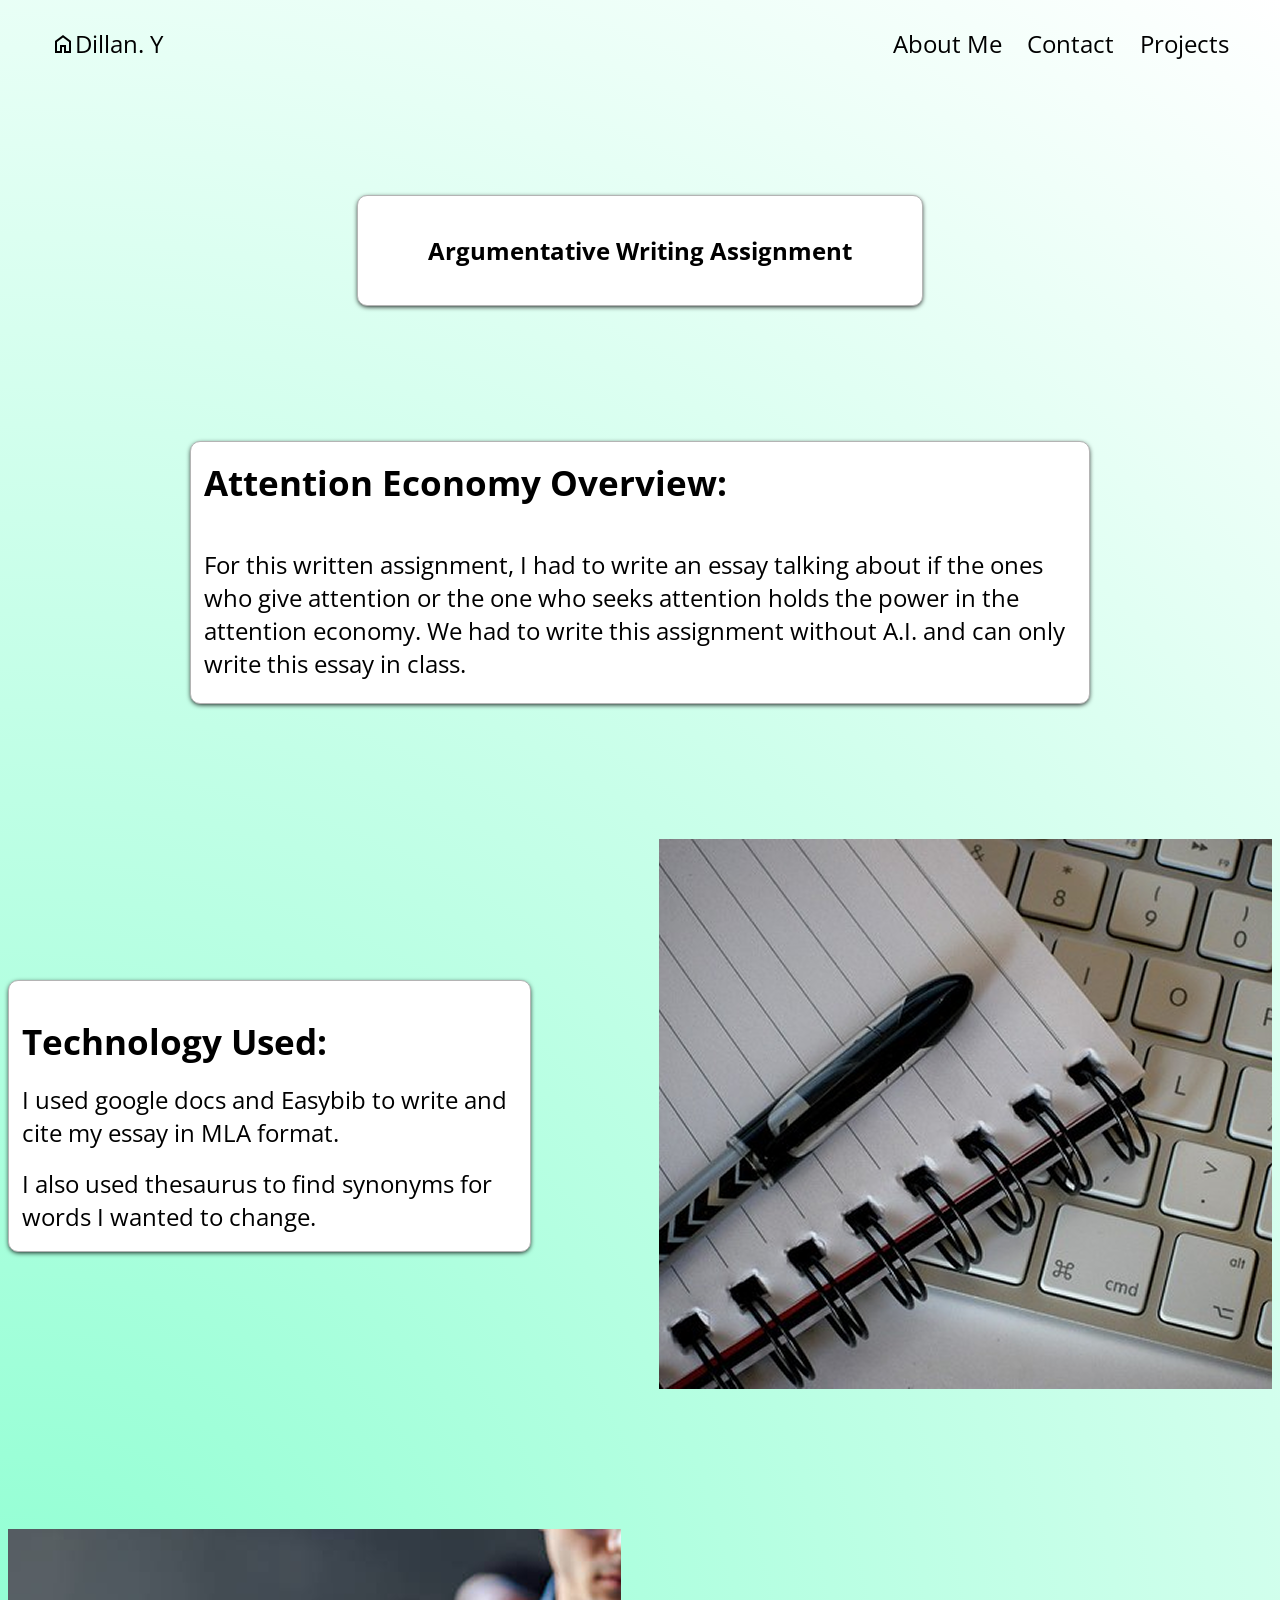
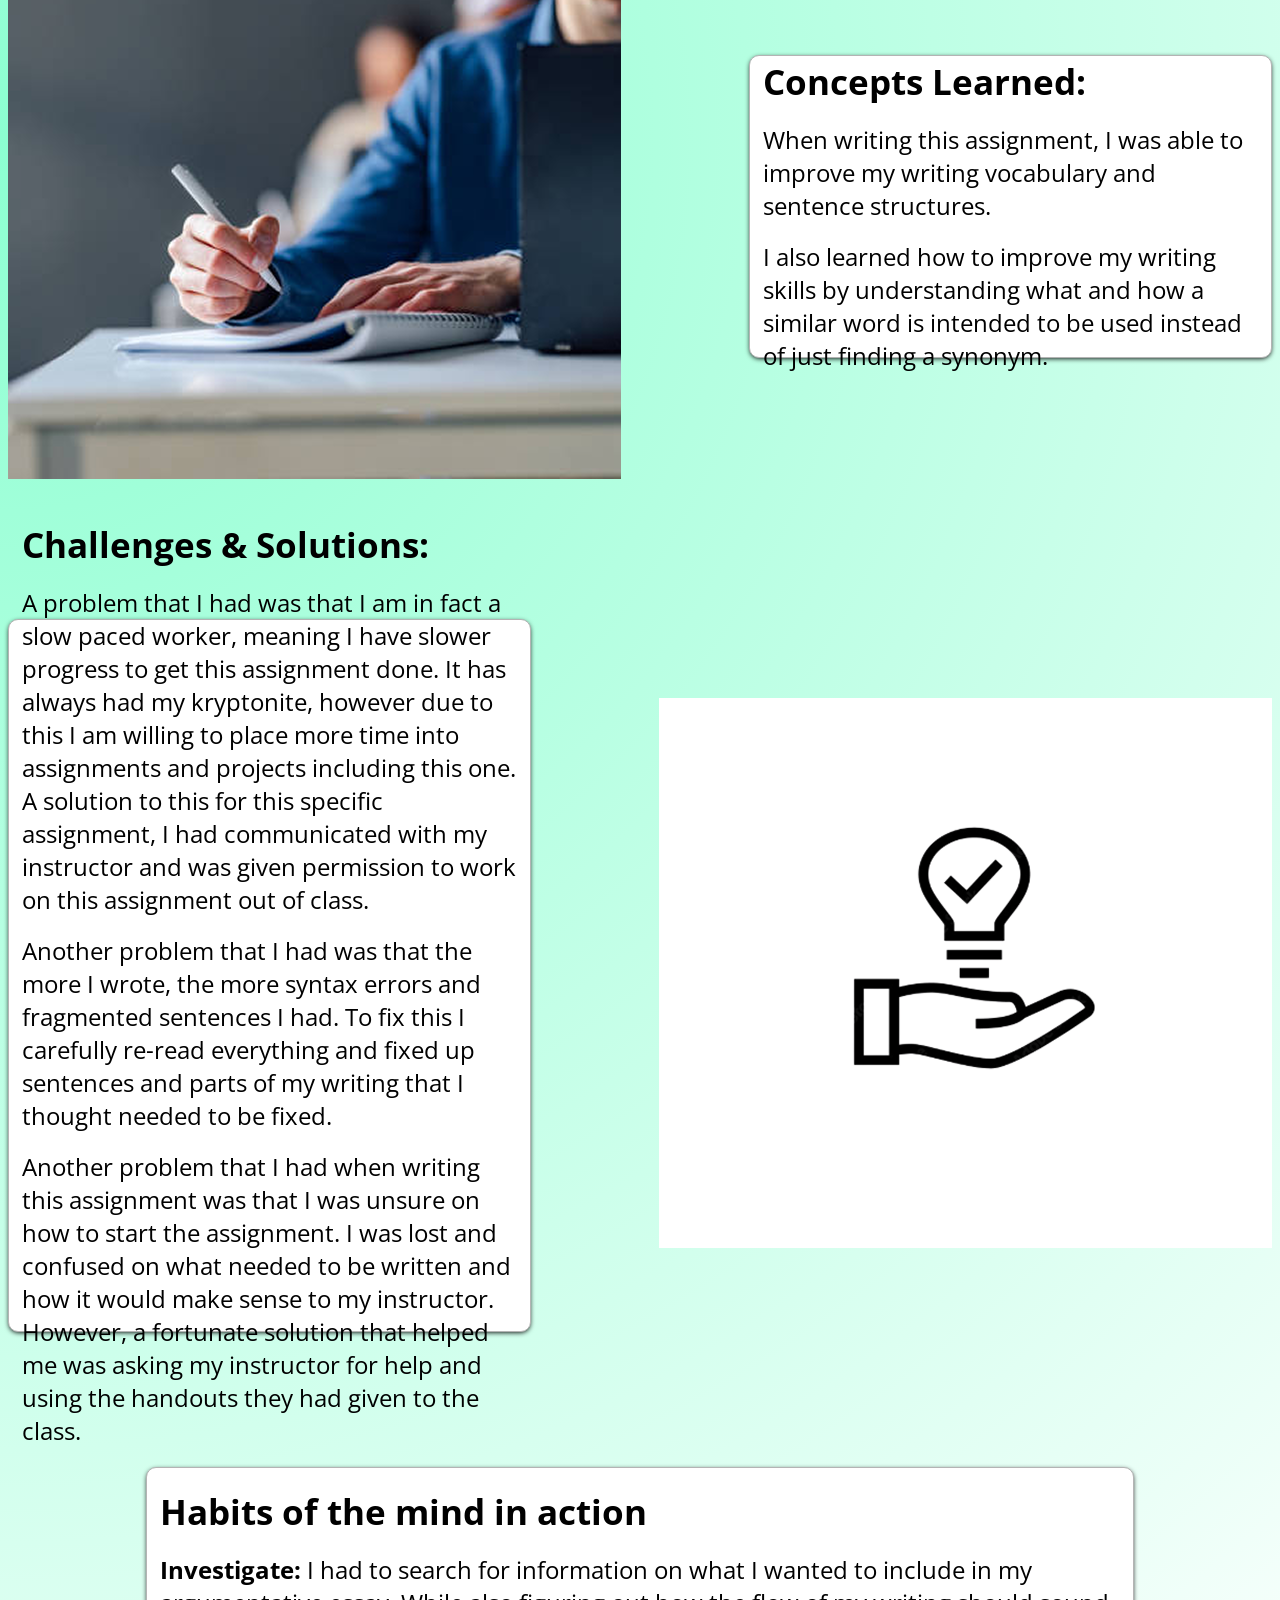
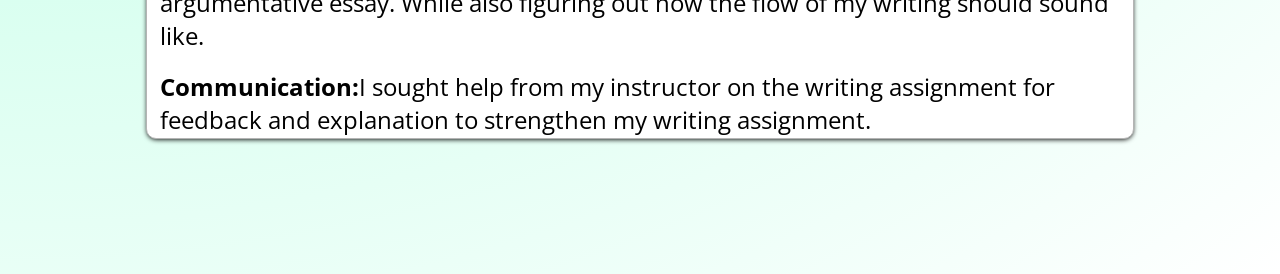
<file: argument.html>
<!DOCTYPE html>
<html lang="en">
<head>
    <meta charset="UTF-8">
    <meta name="viewport" content="width=device-width, initial-scale=1.0">
    <link rel="stylesheet" href="https://fonts.googleapis.com/css2?family=Material+Symbols+Outlined:opsz,wght,FILL,GRAD@20..48,100..700,0..1,-50..200&icon_names=home,keyboard_arrow_down"/>
    <link rel="preconnect" href="https://fonts.googleapis.com">
    <link rel="preconnect" href="https://fonts.gstatic.com" crossorigin>
    <link href="https://fonts.googleapis.com/css2?family=Open+Sans:ital,wght@0,300..800;1,300..800&display=swap" rel="stylesheet">
    <link rel="stylesheet" href="style.css">
    <title>Portfolio</title>
</head>
<body class="allContainer">
<header>
    <nav class="topNav">
        <div>
            <a href="index.html">
                <span class="material-symbols-outlined">home</span>
                <p>Dillan. Y</p>
            </a>
        </div>
        
        <div class="linkCont">
            <a href="index.html#contentContainer">About Me</a>
            <a href="index.html#yearContainer">Contact</a>
            <a href="index.html#projectsContainer">Projects</a>
        </div>
    </nav>

    <section class="projectHead">
        <h1>Argumentative Writing Assignment</h1>
    </section>
</header>

<main>
    <section class="projOverview">
        <h2>Attention Economy Overview:</h2>
        <p>For this written assignment, I had to write an essay talking about if the ones who give attention or the one who seeks attention holds the power in the attention economy. We had to write this assignment without A.I. and can only write this essay in class.</p>
    </section>

    <section class="techuseContainer">
        <div id="argutechUsed">
            <h2>Technology Used:</h2>

            <ul class="techInfo">
                <li>I used google docs and Easybib to write and cite my essay in MLA format.</li>
                <li>I also used thesaurus to find synonyms for words I wanted to change.</li>
            </ul>
        </div>

        <div class="rightimgTech">
            <img src="images/Written/Written1.png" alt="tech-img">
        </div>
    </section>

    <section class="conceptsContainer">

        <div class="leftimgConcept">
            <img src="images/Written/Written2.png" alt="idea-img">
        </div>

        <div id="arguconcpLearn">
            <h2>Concepts Learned:</h2>

            <ul class="concInfo">
                <li>When writing this assignment, I was able to improve my writing vocabulary and sentence structures.</li>
                <li>I also learned how to improve my writing skills by understanding what and how a similar word is intended to be used instead of just finding a synonym.</li>
            </ul>
        </div>
    </section>

    <section class="ChalSolContainer">
        
        <div id="arguCs">
            <h2>Challenges & Solutions:</h2>

        <ul class="csInfo">
            <li>A problem that I had was that I am in fact a slow paced worker, meaning I have slower progress to get this assignment done. It has always had my kryptonite, however due to this I am willing to place more time into assignments and projects including this one. A solution to this for this specific assignment, I had communicated with my instructor and was given permission to work on this assignment out of class.</li>
            <li>Another problem that I had was that the more I wrote, the more syntax errors and fragmented sentences I had. To fix this I carefully re-read everything and fixed up sentences and parts of my writing that I thought needed to be fixed.</li>
            <li>Another problem that I had when writing this assignment was that I was unsure on how to start the assignment. I was lost and confused on what needed to be written and how it would make sense to my instructor. However, a fortunate solution that helped me was asking my instructor for help and using the handouts they had given to the class.</li>
        </ul>
        </div>

        <div class="rightimgCS">
            <img src="images/Written/Written3.png" alt="chal&sol-img">
        </div>
    </section>

    <section id="arguHabit">
        <h2>Habits of the mind in action</h2>

        <ul class="habitInfo">
            <li><strong>Investigate:</strong> I had to search for information on what I wanted to include in my argumentative essay. While also figuring out how the flow of my writing should sound like.</li>
            <li><strong>Communication:</strong>I sought help from my instructor on the writing assignment for feedback and explanation to strengthen my writing assignment.</li>
        </ul>
    </section>
</main>
</body>
</html>
</file>
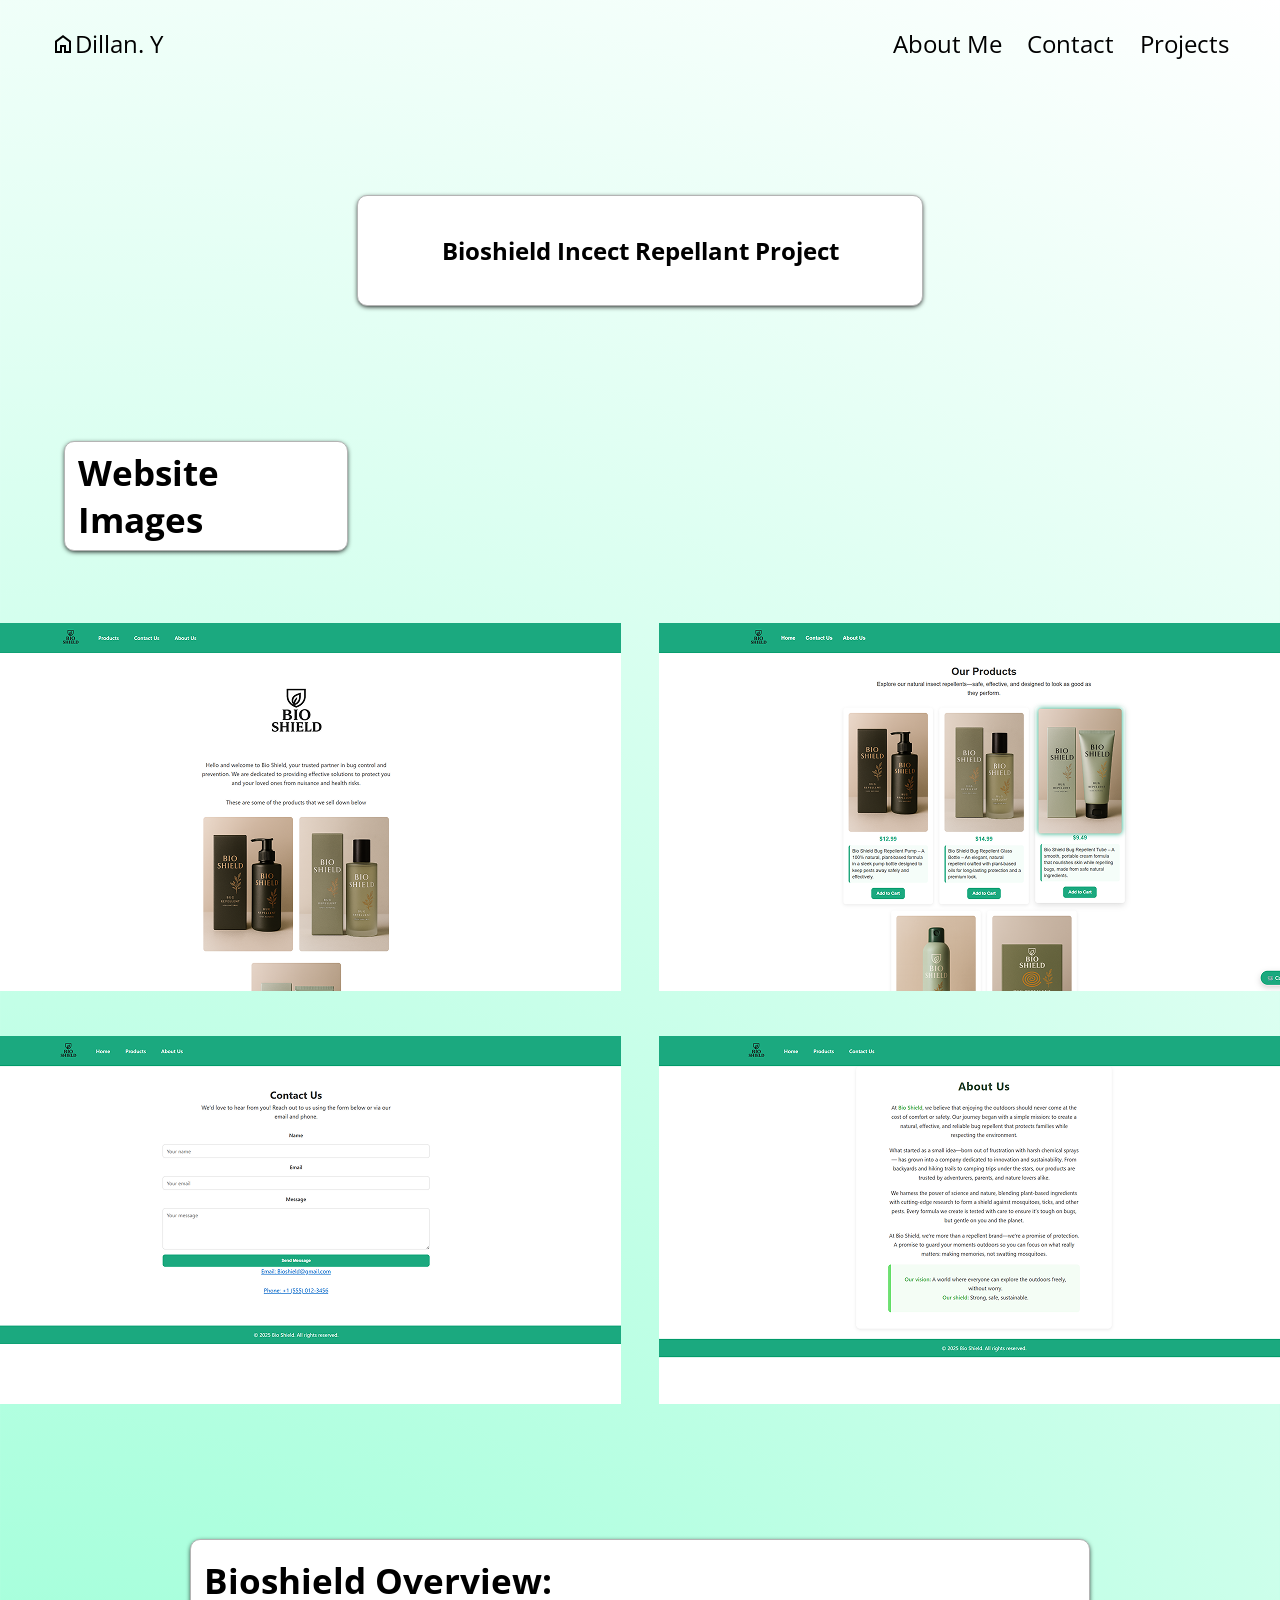
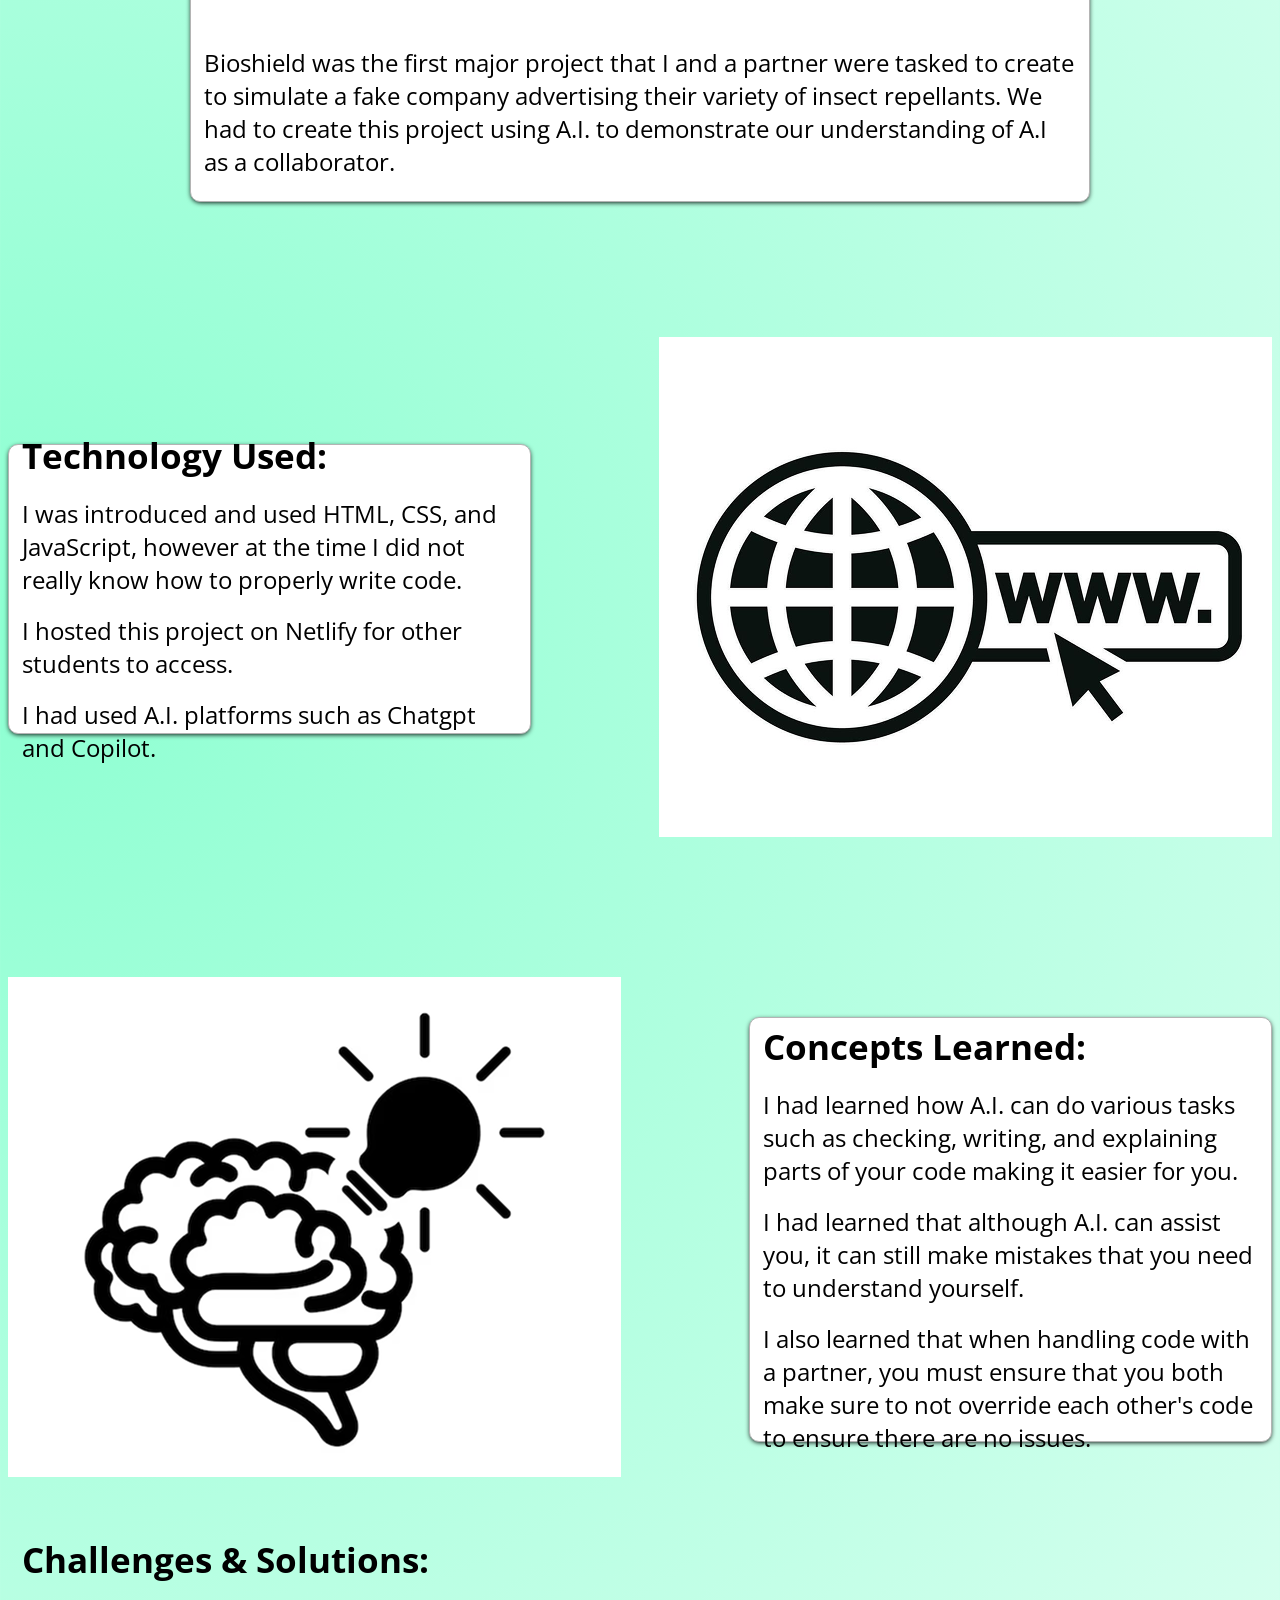
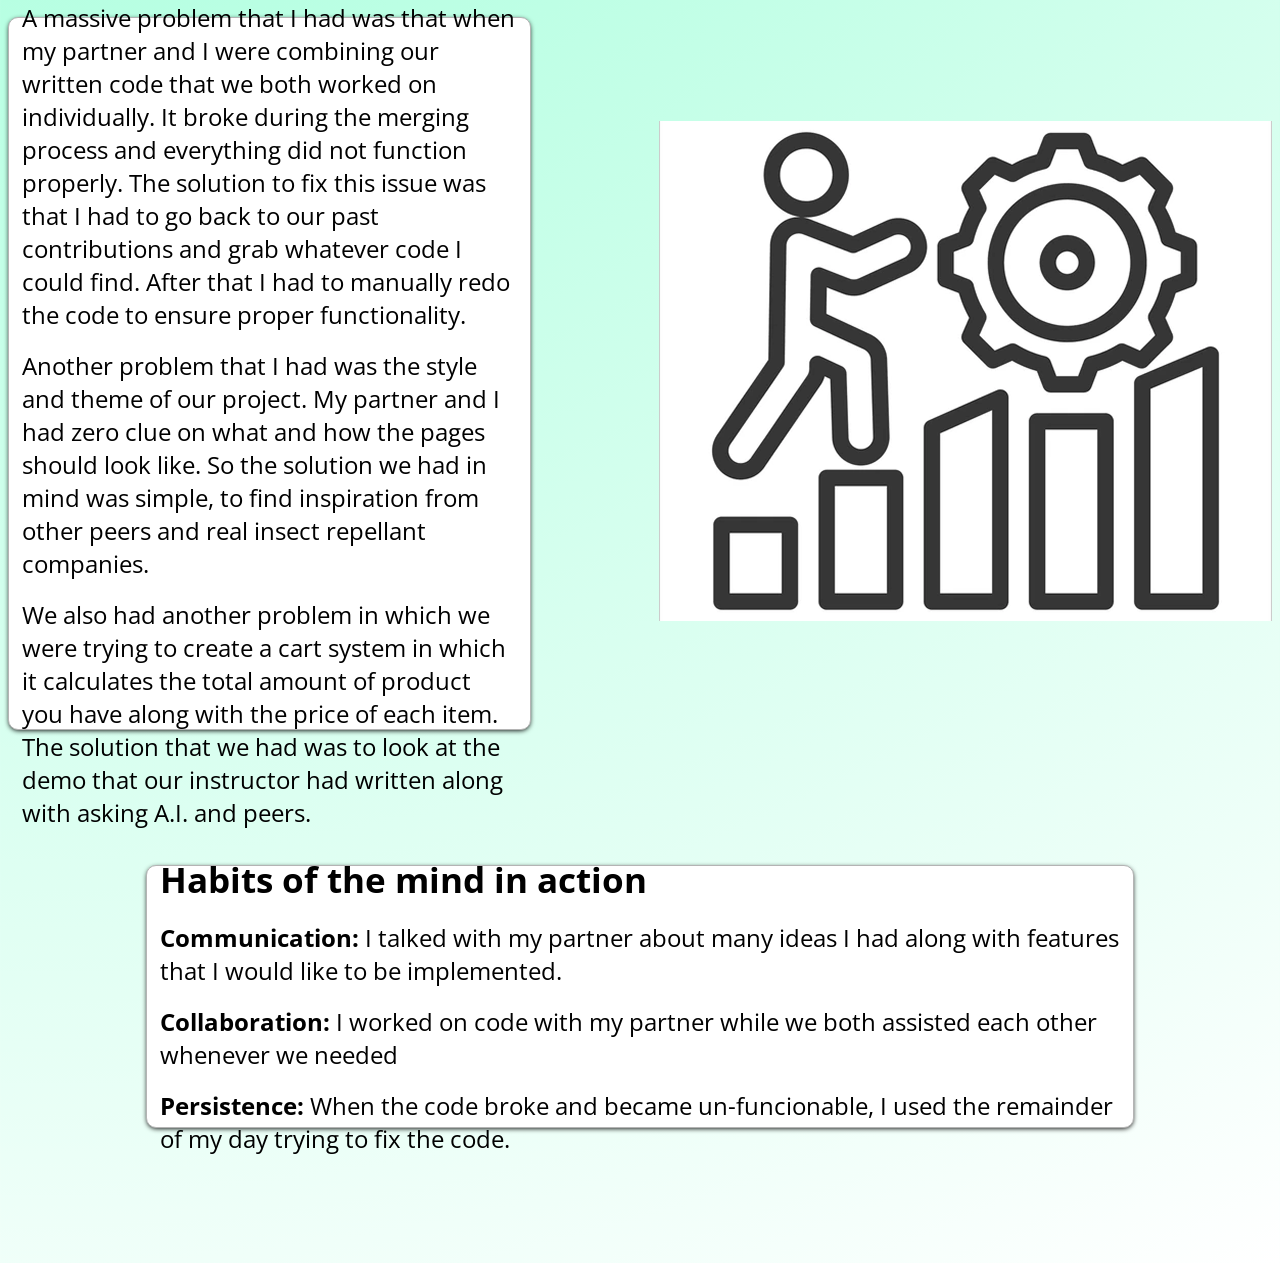
<file: bio.html>
<!DOCTYPE html>
<html lang="en">
<head>
    <meta charset="UTF-8">
    <meta name="viewport" content="width=device-width, initial-scale=1.0">
    <link rel="stylesheet" href="https://fonts.googleapis.com/css2?family=Material+Symbols+Outlined:opsz,wght,FILL,GRAD@20..48,100..700,0..1,-50..200&icon_names=home,keyboard_arrow_down"/>
    <link rel="preconnect" href="https://fonts.googleapis.com">
    <link rel="preconnect" href="https://fonts.gstatic.com" crossorigin>
    <link href="https://fonts.googleapis.com/css2?family=Open+Sans:ital,wght@0,300..800;1,300..800&display=swap" rel="stylesheet">
    <link rel="stylesheet" href="style.css">
    <title>Portfolio</title>
</head>
<body class="allContainer">
<header>
    <nav class="topNav">
        <div>
            <a href="index.html">
                <span class="material-symbols-outlined">home</span>
                <p>Dillan. Y</p>
            </a>
        </div>
        
        <div class="linkCont">
            <a href="index.html#contentContainer">About Me</a>
            <a href="index.html#yearContainer">Contact</a>
            <a href="index.html#projectsContainer">Projects</a>
        </div>
    </nav>

    <section class="projectHead">
        <h1>Bioshield Incect Repellant Project</h1>
    </section>
</header>

<main>
    <section class="pictureContainer">
        <div class="picTitle">
            <h2>Website Images</h2>
        </div>

        <div class="pictures">
            <div class="imgTop">
                <img src="images/Bio/Bio1.png" alt="pawimg1">
                <img src="images/Bio/Bio2.png" alt="pawimg2">
            </div>

            <div class="imgBottom">
                <img src="images/Bio/Bio3.png" alt="pawimg3">
                <img src="images/Bio/Bio4.png" alt="pawimg4">
            </div>
        </div>
    </section>

    <section class="projOverview">
        <h2>Bioshield Overview:</h2>
        <p>Bioshield was the first major project that I and a partner were tasked to create to simulate a fake company advertising their variety of insect repellants. We had to create this project using A.I. to demonstrate our understanding of A.I as a collaborator.</p>
    </section>

    <section class="techuseContainer" >
        <div id="biotechUse">
            <h2>Technology Used:</h2>

            <ul class="techInfo">
                <li>I was introduced and used HTML, CSS, and JavaScript, however at the time I did not really know how to properly write code.</li>
                <li>I hosted this project on Netlify for other students to access.</li>
                <li>I had used A.I. platforms such as Chatgpt and Copilot.</li>
            </ul>
        </div>

        <div class="rightimgTech">
            <img src="images/Misc/techIcon.png" alt="tech-img">
        </div>
    </section>

    <section class="conceptsContainer">

        <div class="leftimgConcept">
            <img src="images/Misc/ideaIcon.png" alt="idea-img">
        </div>

        <div id="bioConcepts">
            <h2>Concepts Learned:</h2>

            <ul class="concInfo">
                <li>I had learned how A.I. can do various tasks such as checking, writing, and explaining parts of your code making it easier for you.</li>
                <li>I had learned that although A.I. can assist you, it can still make mistakes that you need to understand yourself.</li>
                <li>I also learned that when handling code with a partner, you must ensure that you both make sure to not override each other's code to ensure there are no issues.</li>
            </ul>
        </div>
    </section>

    <section id="biocsContainer">
        
        <div id="bioCs">
            <h2>Challenges & Solutions:</h2>

        <ul id="biocsInfo">
            <li>A massive problem that I had was that when my partner and I were combining our written code that we both worked on individually. It broke during the merging process and everything did not function properly. The solution to fix this issue was that I had to go back to our past contributions and grab whatever code I could find. After that I had to manually redo the code to ensure proper functionality.</li>
            <li>Another problem that I had was the style and theme of our project. My partner and I had zero clue on what and how the pages should look like. So the solution we had in mind was simple, to find inspiration from other peers and real insect repellant companies.</li>
            <li>We also had another problem in which we were trying to create a cart system in which it calculates the total amount of product you have along with the price of each item. The solution that we had was to look at the demo that our instructor had written along with asking A.I. and peers.</li>
        </ul>
        </div>

        <div class="rightimgCS">
            <img src="images/Misc/chal-img.png" alt="chal&sol-img">
        </div>
    </section>

    <section id="bioHabit">
        <h2>Habits of the mind in action</h2>

        <ul class="habitInfo">
            <li><strong>Communication:</strong> I talked with my partner about many ideas I had along with features that I would like to be implemented.</li>
            <li><strong>Collaboration:</strong> I worked on code with my partner while we both assisted each other whenever we needed</li>
            <li><strong>Persistence:</strong> When the code broke and became un-funcionable, I used the remainder of my day trying to fix the code.</li>
        </ul>
    </section>
</main>
</body>
</html>
</file>
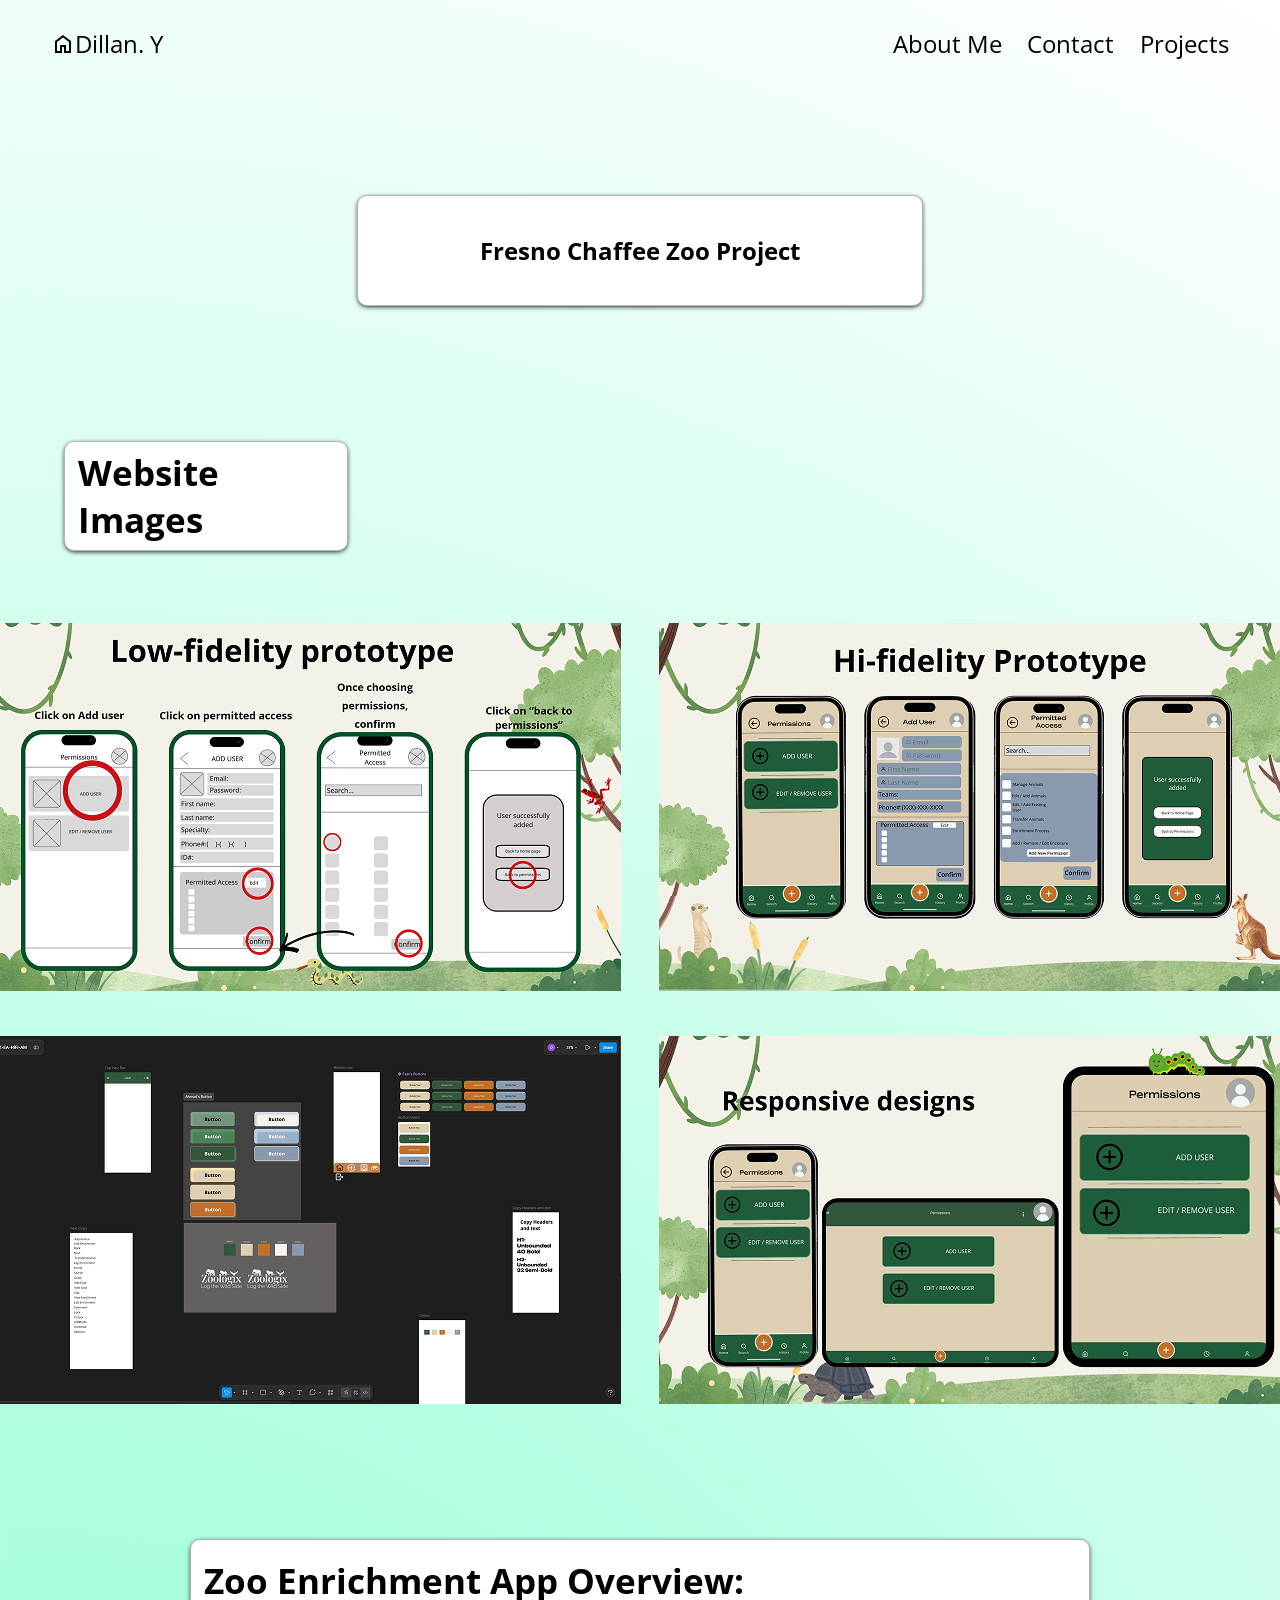
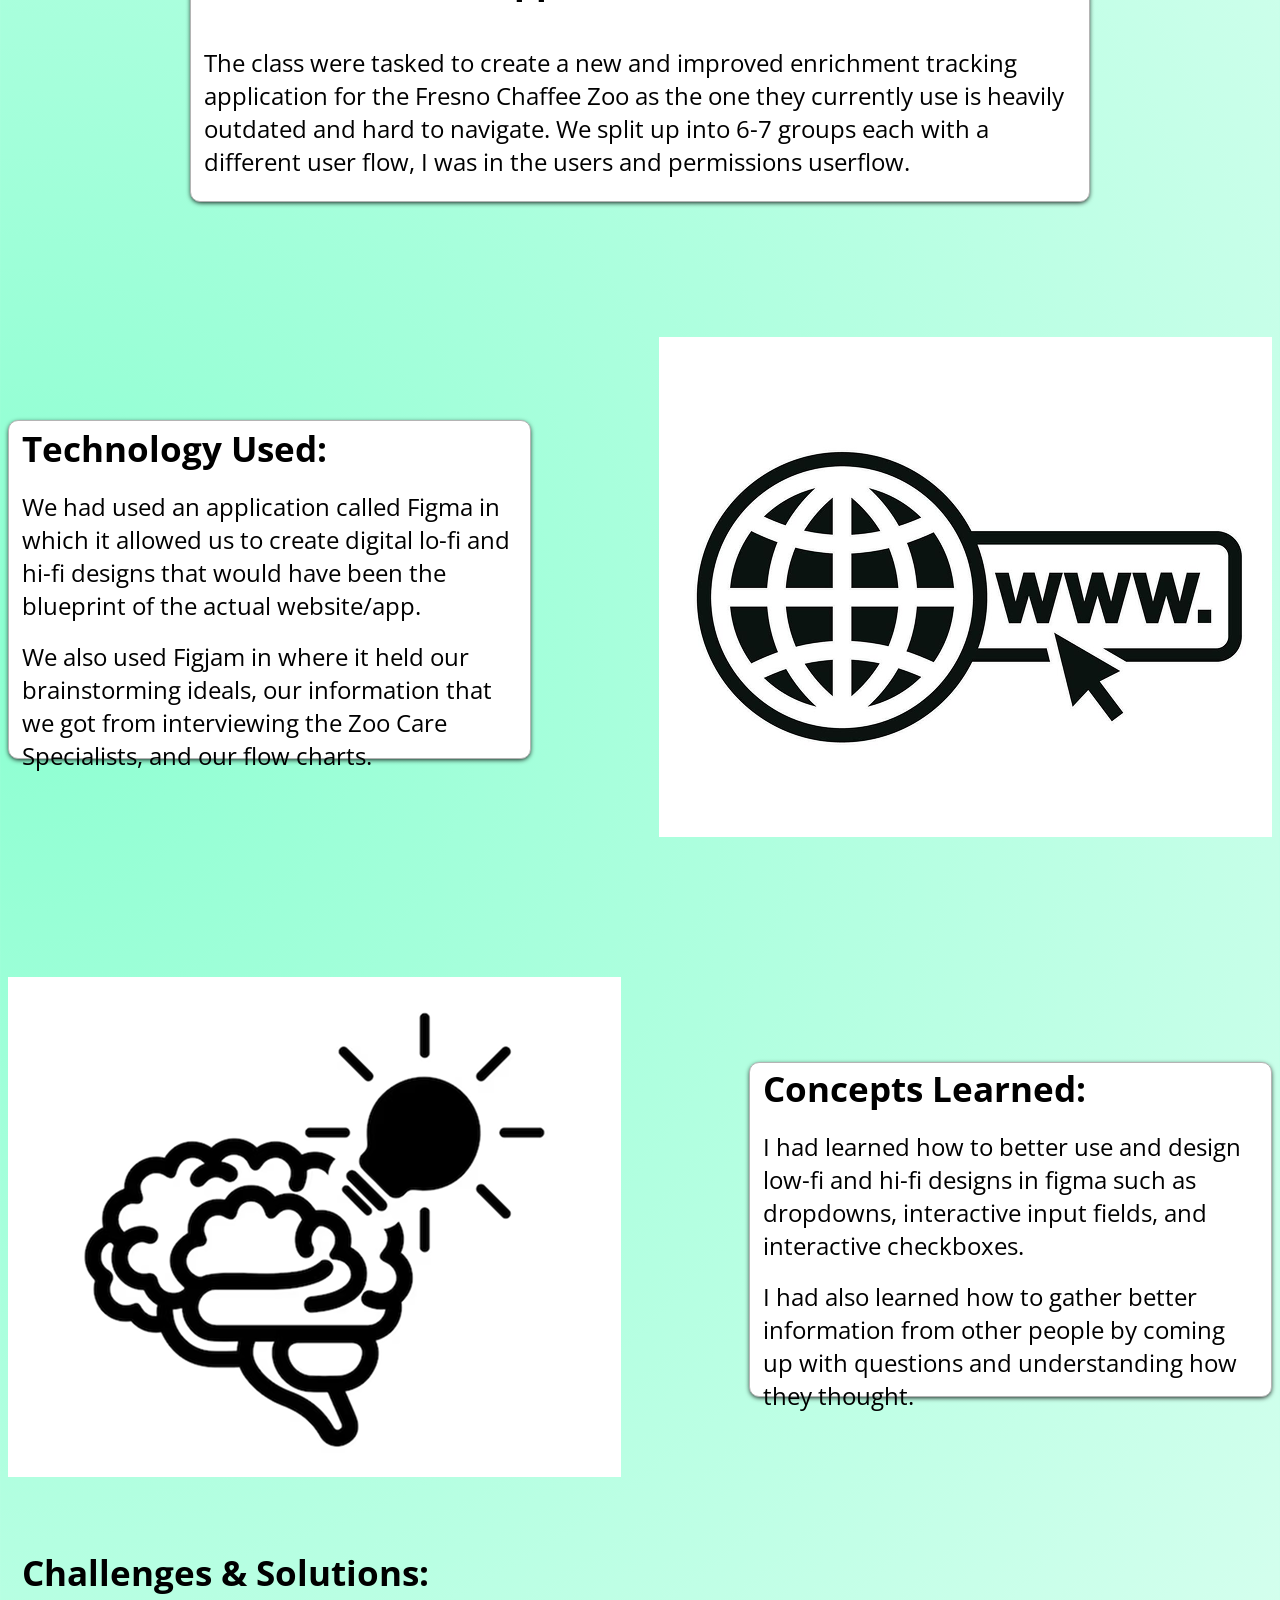
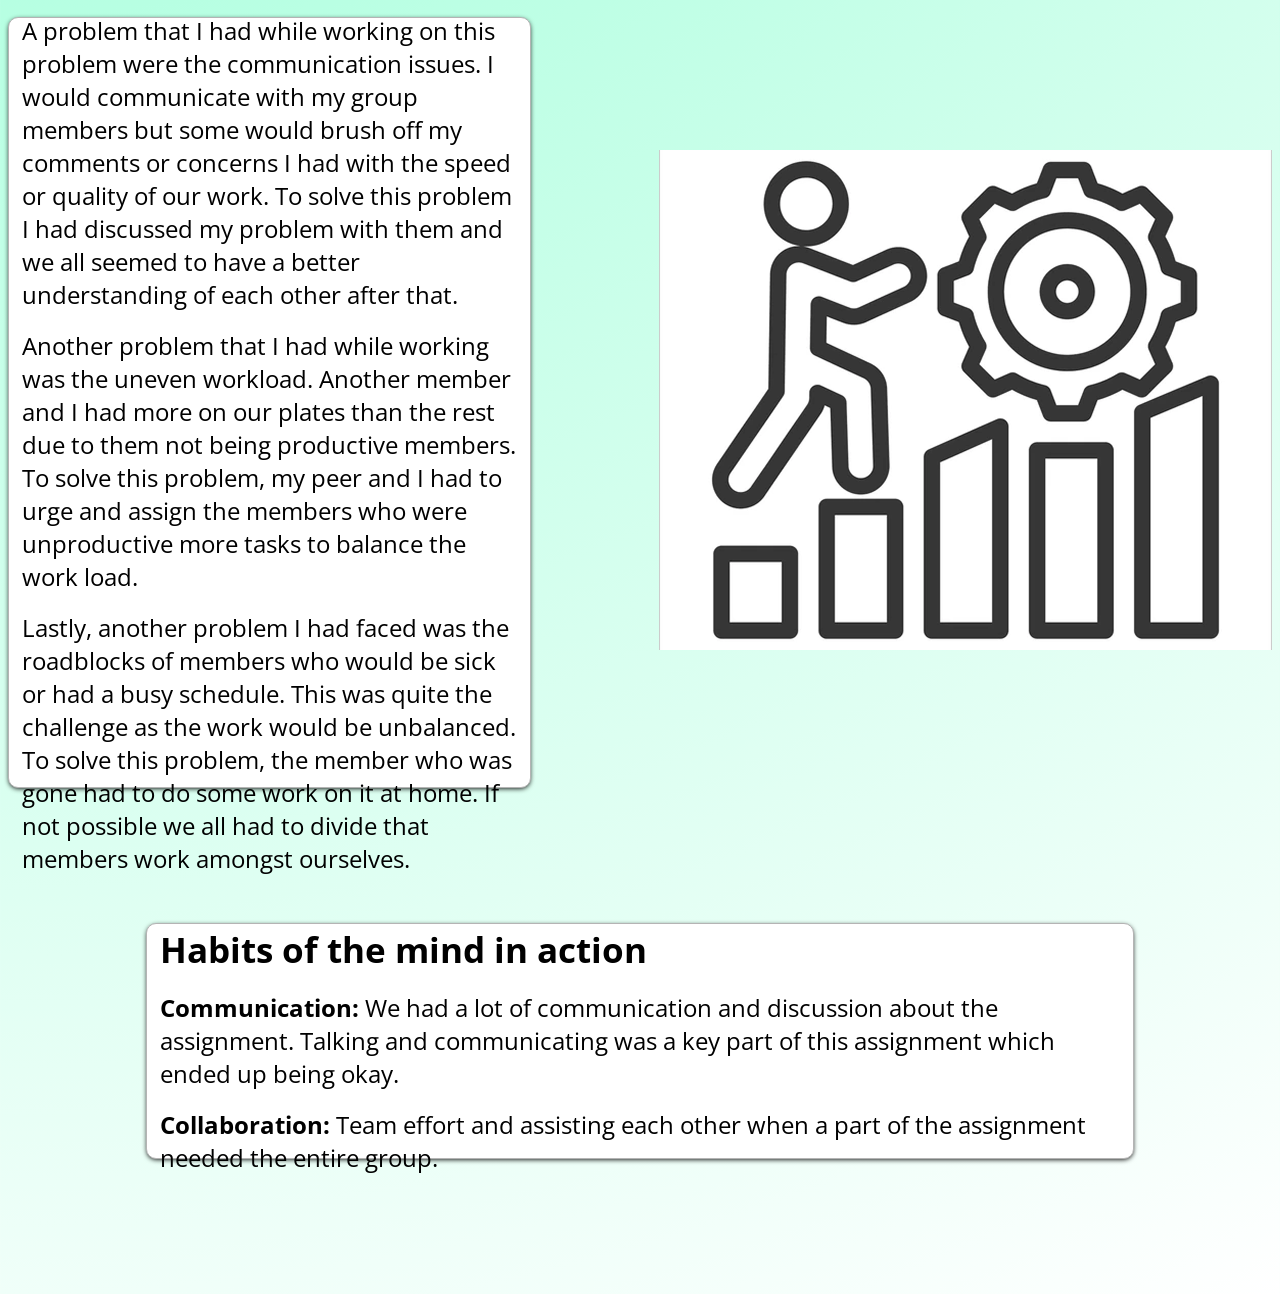
<file: FCZ.html>
<!DOCTYPE html>
<html lang="en">
<head>
    <meta charset="UTF-8">
    <meta name="viewport" content="width=device-width, initial-scale=1.0">
    <link rel="stylesheet" href="https://fonts.googleapis.com/css2?family=Material+Symbols+Outlined:opsz,wght,FILL,GRAD@20..48,100..700,0..1,-50..200&icon_names=home,keyboard_arrow_down"/>
    <link rel="preconnect" href="https://fonts.googleapis.com">
    <link rel="preconnect" href="https://fonts.gstatic.com" crossorigin>
    <link href="https://fonts.googleapis.com/css2?family=Open+Sans:ital,wght@0,300..800;1,300..800&display=swap" rel="stylesheet">
    <link rel="stylesheet" href="style.css">
    <title>Portfolio</title>
</head>
<body class="allContainer">
<header>
    <nav class="topNav">
        <div>
            <a href="index.html">
                <span class="material-symbols-outlined">home</span>
                <p>Dillan. Y</p>
            </a>
        </div>
        
        <div class="linkCont">
            <a href="index.html#contentContainer">About Me</a>
            <a href="index.html#yearContainer">Contact</a>
            <a href="index.html#projectsContainer">Projects</a>
        </div>
    </nav>

    <section class="projectHead">
        <h1>Fresno Chaffee Zoo Project</h1>
    </section>
</header>

<main>
    <section class="pictureContainer">
        <div class="picTitle">
            <h2>Website Images</h2>
        </div>

        <div class="pictures">
            <div class="imgTop">
                <img src="images/FCZ/FCZ1.png" alt="pawimg1">
                <img src="images/FCZ/FCZ2.png" alt="pawimg2">
            </div>

            <div class="imgBottom">
                <img src="images/FCZ/FCZ3.png" alt="pawimg3">
                <img src="images/FCZ/FCZ4.png" alt="pawimg4">
            </div>
    </section>

    <section class="projOverview">
        <h2>Zoo Enrichment App Overview:</h2>
        <p>The class were tasked to create a new and improved enrichment tracking application for the Fresno Chaffee Zoo as the one they currently use is heavily outdated and hard to navigate. We split up into 6-7 groups each with a different user flow, I was in the users and permissions userflow.</p>
    </section>

    <section class="techuseContainer">
        <div id="fcztechUsed">
            <h2>Technology Used:</h2>

            <ul class="techInfo">
                <li>We had used an application called Figma in which it allowed us to create digital lo-fi and hi-fi designs that would have been the blueprint of the actual website/app.</li>
                <li>We also used Figjam in where it held our brainstorming ideals, our information that we got from interviewing the Zoo Care Specialists, and our flow charts.</li>
            </ul>
        </div>

        <div class="rightimgTech">
            <img src="images/Misc/techIcon.png" alt="tech-img">
        </div>
    </section>

    <section class="conceptsContainer">

        <div class="leftimgConcept">
            <img src="images/Misc/ideaIcon.png" alt="idea-img">
        </div>

        <div class="concpLearned">
            <h2>Concepts Learned:</h2>

            <ul class="concInfo">
                <li>I had learned how to better use and design low-fi and hi-fi designs in figma such as dropdowns, interactive input fields, and interactive checkboxes.</li>
                <li>I had also learned how to gather better information from other people by coming up with questions and understanding how they thought.</li>
            </ul>
        </div>
    </section>

    <section class="ChalSolContainer">
        
        <div id="fczCs">
            <h2>Challenges & Solutions:</h2>

        <ul class="csInfo">
            <li>A problem that I had while working on this problem were the communication issues. I would communicate with my group members but some would brush off my comments or concerns I had with the speed or quality of our work. To solve this problem I had discussed my problem with them and we all seemed to have a better understanding of each other after that.</li>
            <li>Another problem that I had while working was the uneven workload. Another member and I had more on our plates than the rest due to them not being productive members. To solve this problem, my peer and I had to urge and assign the members who were unproductive more tasks to balance the work load.</li>
            <li>Lastly, another problem I had faced was the roadblocks of members who would be sick or had a busy schedule. This was quite the challenge as the work would be unbalanced. To solve this problem, the member who was gone had to do some work on it at home. If not possible we all had to divide that members work amongst ourselves.</li>
        </ul>
        </div>

        <div class="rightimgCS">
            <img src="images/Misc/chal-img.png" alt="chal&sol-img">
        </div>
    </section>

    <section id="fczHabits">
        <h2>Habits of the mind in action</h2>

        <ul class="habitInfo">
            <li><strong>Communication:</strong> We had a lot of communication and discussion about the assignment. Talking and communicating was a key part of this assignment which ended up being okay.</li>
            <li><strong>Collaboration:</strong> Team effort and assisting each other when a part of the assignment needed the entire group.</li>
        </ul>
    </section>
</main>
</body>
</html>
</file>
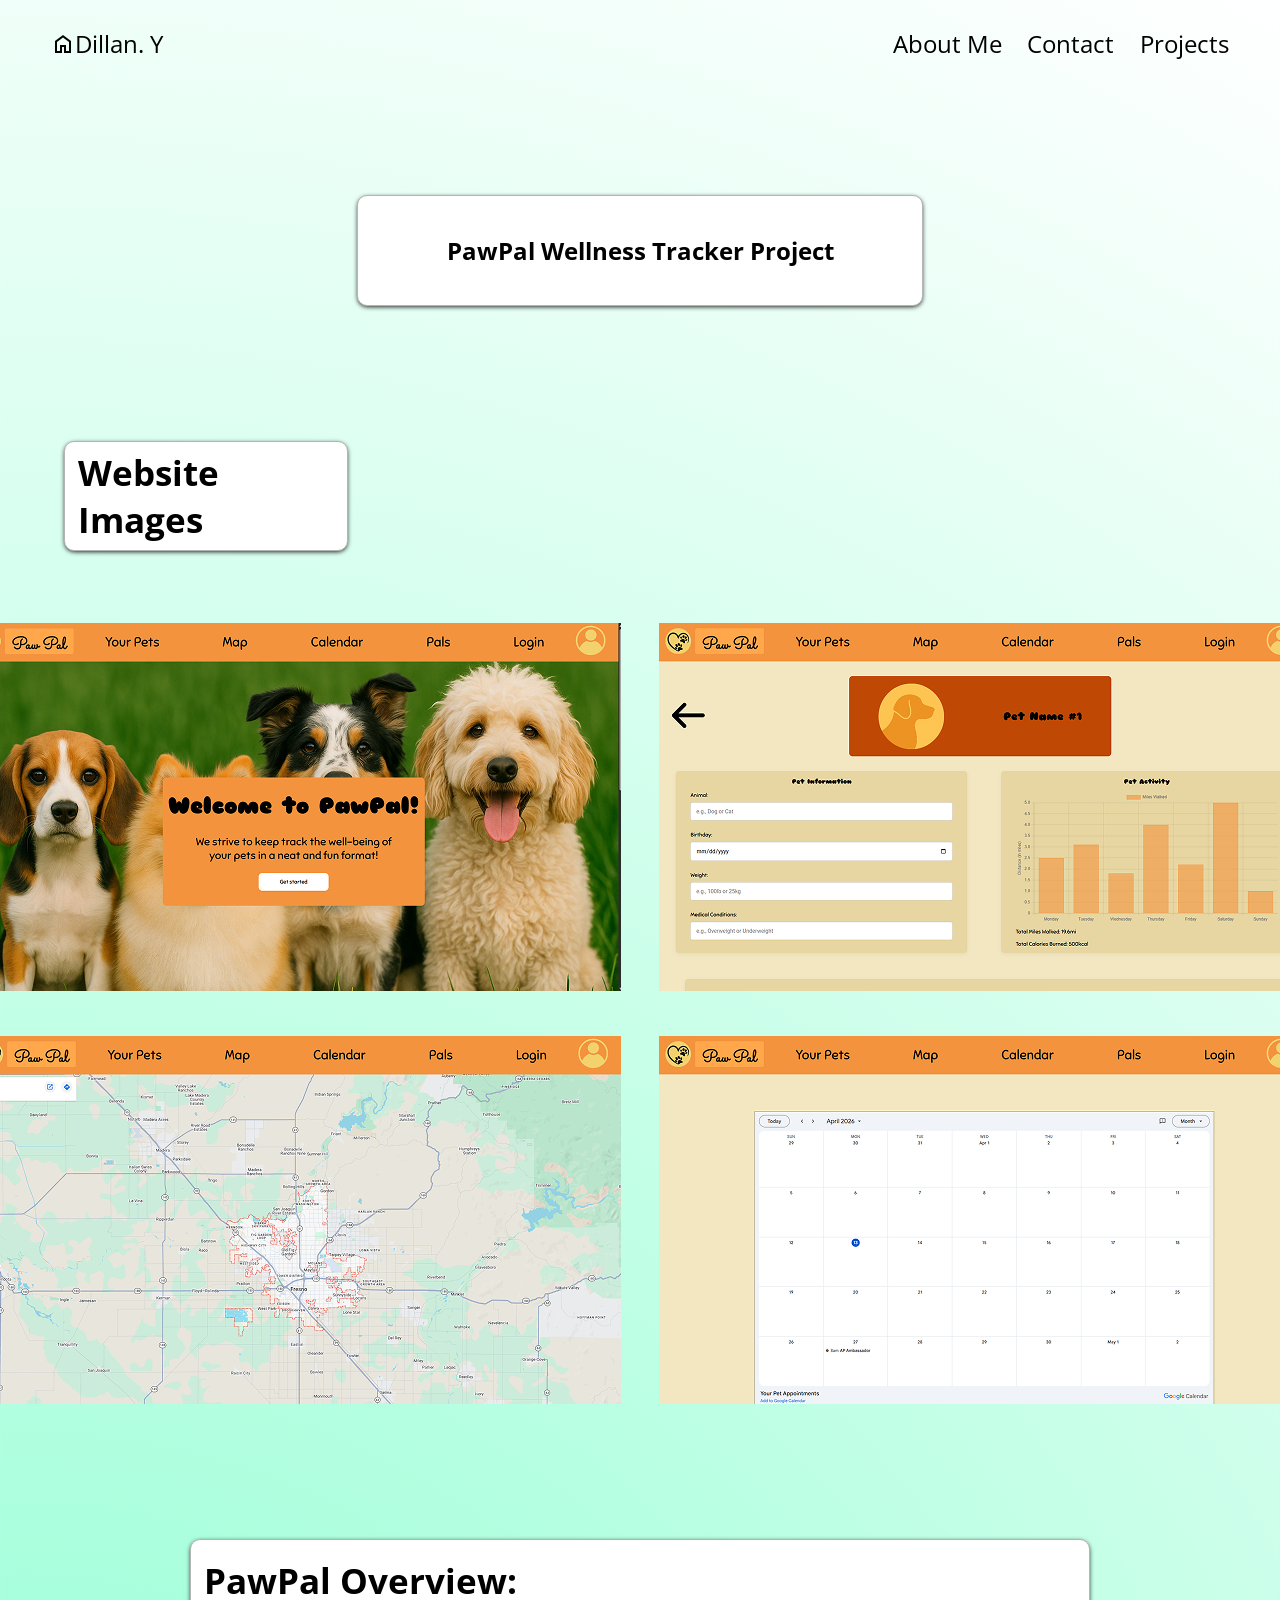
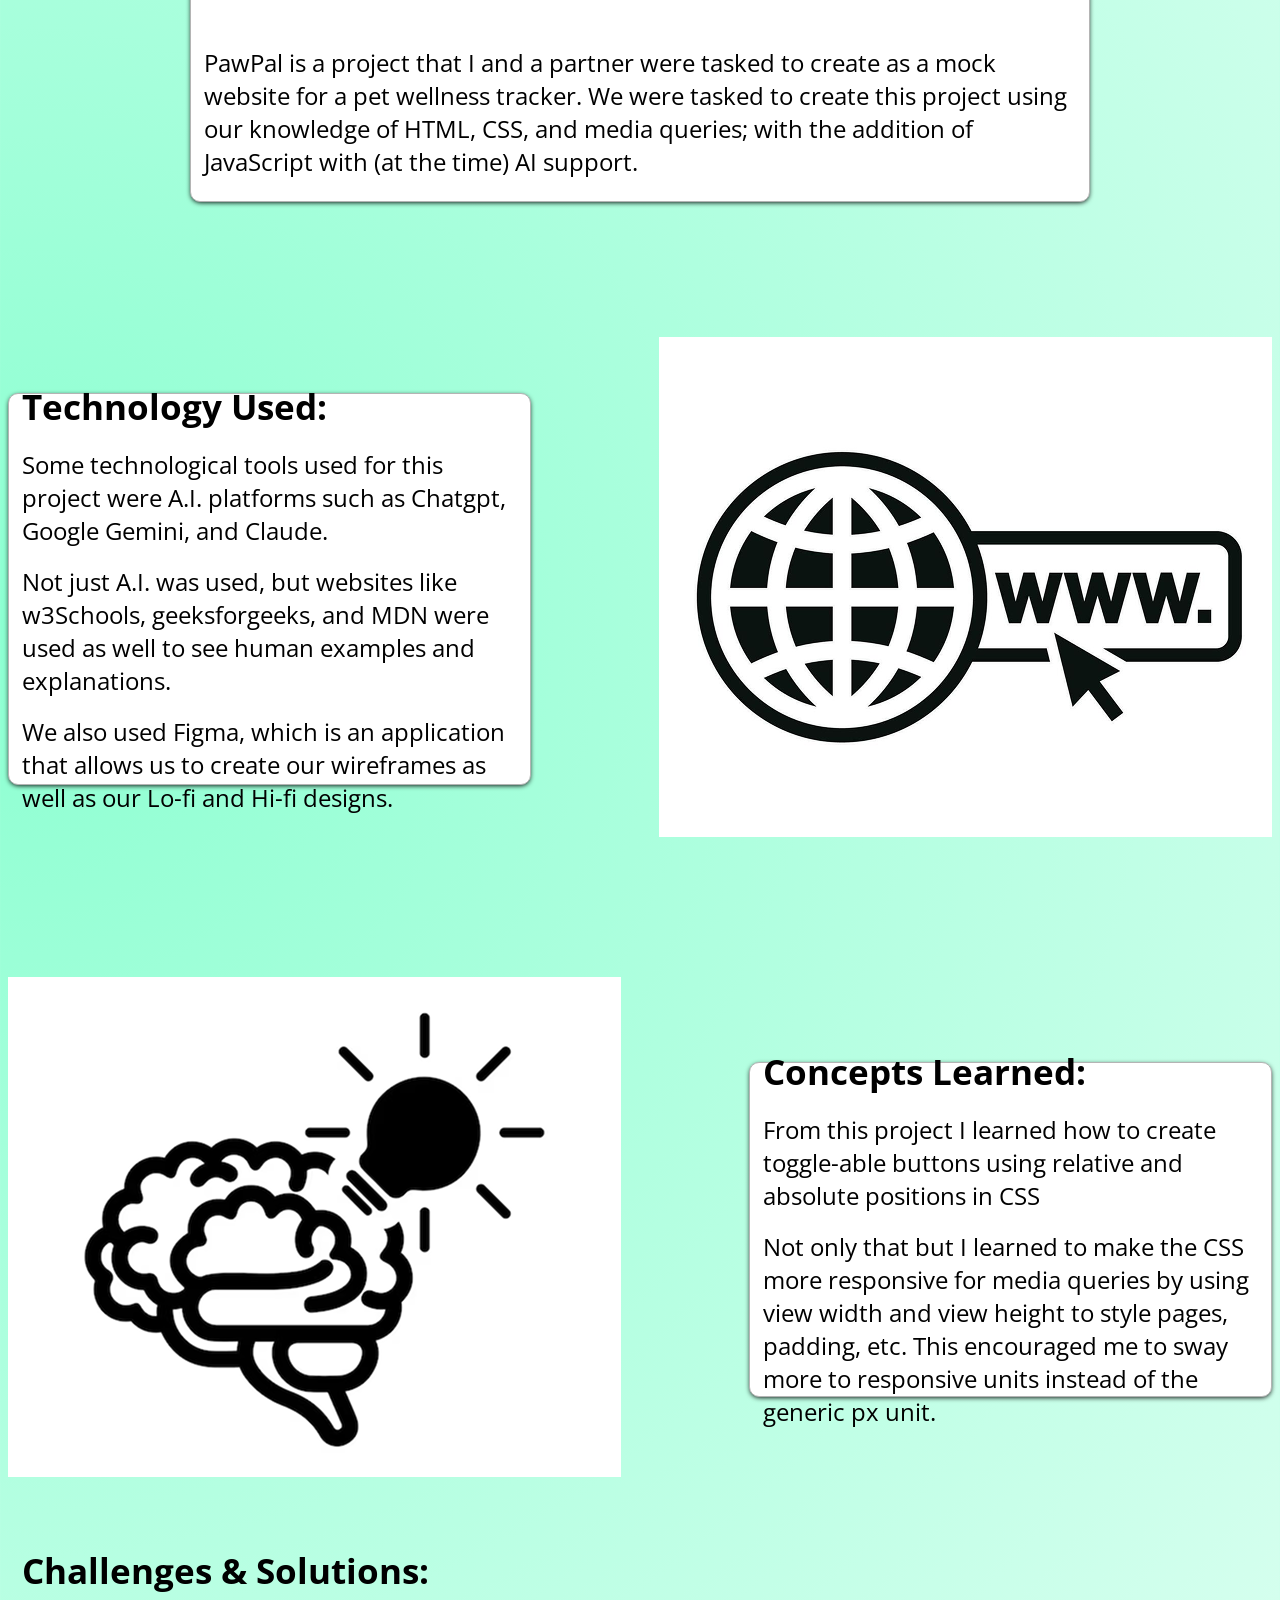
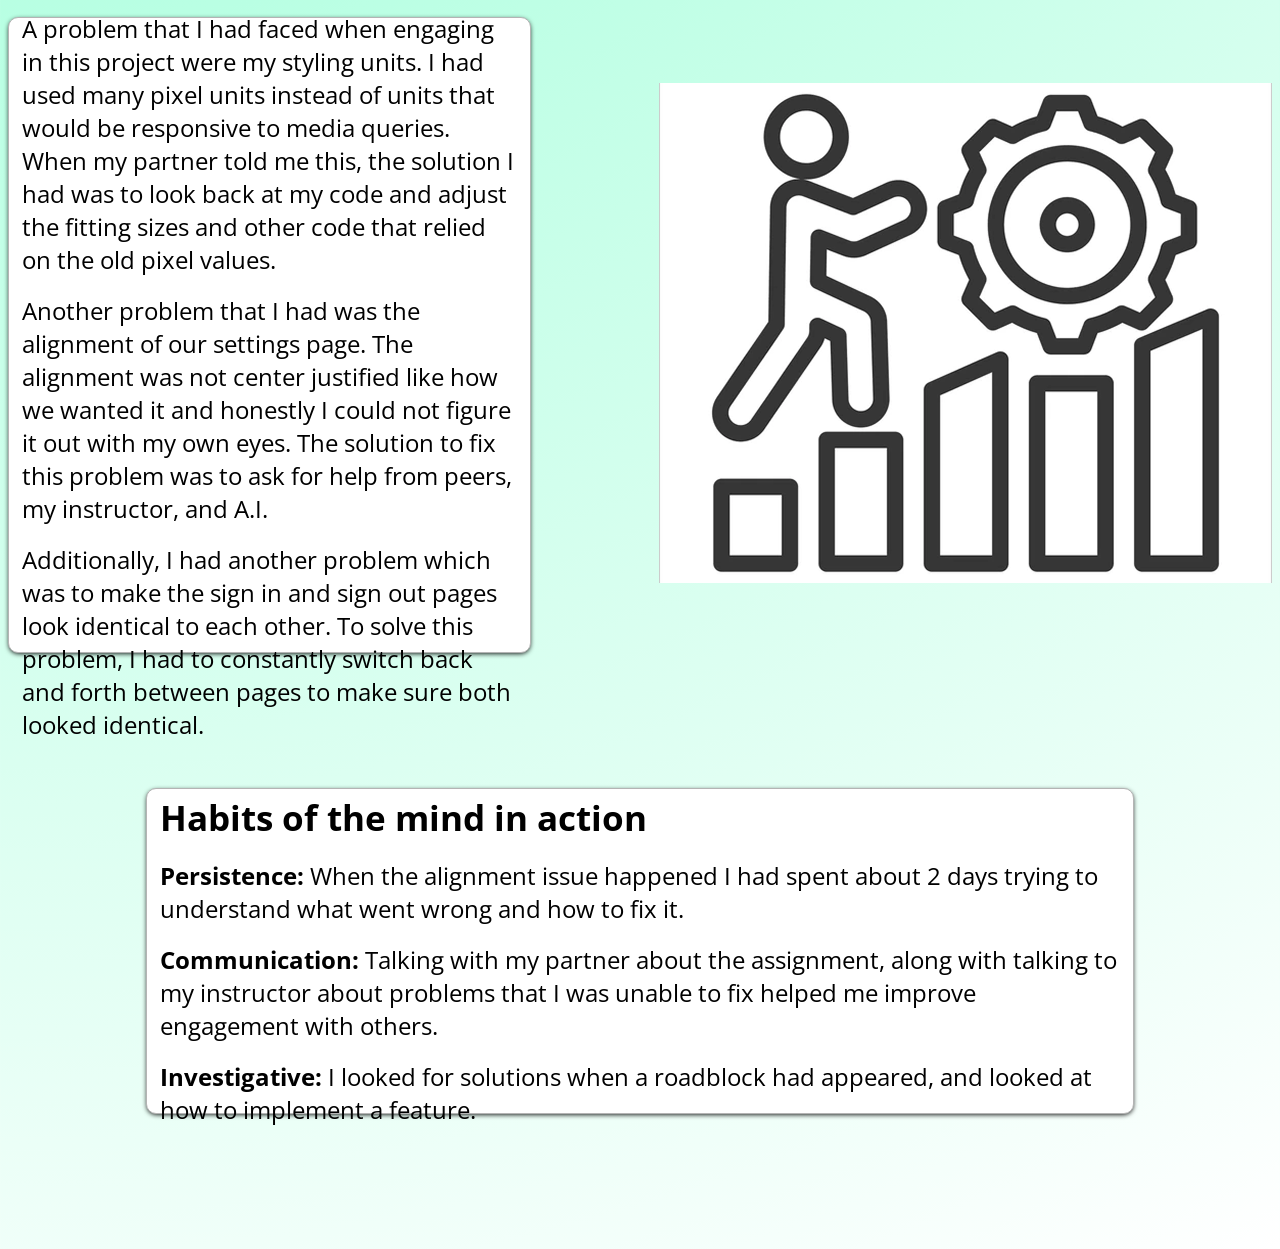
<file: pawpal.html>
<!DOCTYPE html>
<html lang="en">
<head>
    <meta charset="UTF-8">
    <meta name="viewport" content="width=device-width, initial-scale=1.0">
    <link rel="stylesheet" href="https://fonts.googleapis.com/css2?family=Material+Symbols+Outlined:opsz,wght,FILL,GRAD@20..48,100..700,0..1,-50..200&icon_names=home,keyboard_arrow_down"/>
    <link rel="preconnect" href="https://fonts.googleapis.com">
    <link rel="preconnect" href="https://fonts.gstatic.com" crossorigin>
    <link href="https://fonts.googleapis.com/css2?family=Open+Sans:ital,wght@0,300..800;1,300..800&display=swap" rel="stylesheet">
    <link rel="stylesheet" href="style.css">
    <title>Portfolio</title>
</head>
<body class="allContainer">
<header>
    <nav class="topNav">
        <div>
            <a href="index.html">
                <span class="material-symbols-outlined">home</span>
                <p>Dillan. Y</p>
            </a>
        </div>
        
        <div class="linkCont">
            <a href="index.html#contentContainer">About Me</a>
            <a href="index.html#yearContainer">Contact</a>
            <a href="index.html#projectsContainer">Projects</a>
        </div>
    </nav>

    <section class="projectHead">
        <h1>PawPal Wellness Tracker Project</h1>
    </section>
</header>

<main>
    <section class="pictureContainer">
        <div class="picTitle">
            <h2>Website Images</h2>
        </div>

        <div class="pictures">
            <div class="imgTop">
                <img src="images/Paw/paw1.png" alt="pawimg1">
                <img src="images/Paw/paw2.png" alt="pawimg2">
            </div>

            <div class="imgBottom">
                <img src="images/Paw/paw3.png" alt="pawimg3">
                <img src="images/Paw/paw4.png" alt="pawimg4">
            </div>
        </div>
    </section>

    <section class="projOverview">
        <h2>PawPal Overview:</h2>
        <p>PawPal is a project that I and a partner were tasked to create as a mock website for a pet wellness tracker. We were tasked to create this project using our knowledge of HTML, CSS, and media queries; with the addition of JavaScript with (at the time) AI support.</p>
    </section>

    <section class="techuseContainer">
        <div class="techUsed">
            <h2>Technology Used:</h2>

            <ul class="techInfo">
                <li>Some technological tools used for this project were A.I. platforms such as Chatgpt, Google Gemini, and Claude.</li>
                <li>Not just A.I. was used, but websites like w3Schools, geeksforgeeks, and MDN were used as well to see human examples and explanations.</li>
                <li>We also used Figma, which is an application that allows us to create our wireframes as well as our Lo-fi and Hi-fi designs.</li>
            </ul>
        </div>

        <div class="rightimgTech">
            <img src="images/Misc/techIcon.png" alt="tech-img">
        </div>
    </section>

    <section class="conceptsContainer">

        <div class="leftimgConcept">
            <img src="images/Misc/ideaIcon.png" alt="idea-img">
        </div>

        <div class="concpLearned">
            <h2>Concepts Learned:</h2>

            <ul class="concInfo">
                <li>From this project I learned  how to create toggle-able buttons using relative and absolute positions in CSS</li>
                <li>Not only that but I learned to make the CSS more responsive for media queries by using view width and view height to style pages, padding, etc. This encouraged me to sway more to responsive units instead of the generic px unit.</li>
            </ul>
        </div>
    </section>

    <section class="ChalSolContainer">
        
        <div class="chalandSol">
            <h2>Challenges & Solutions:</h2>

        <ul class="csInfo">
            <li>A problem that I had faced when engaging in this project were my styling units. I had used many pixel units instead of units that would be responsive to media queries. When my partner told me this, the solution I had was to look back at my code and adjust the fitting sizes and other code that relied on the old pixel values.</li>
            <li>Another problem that I had was the alignment of our settings page. The alignment was not center justified like how we wanted it and honestly I could not figure it out with my own eyes. The solution to fix this problem was to ask for help from peers, my instructor, and A.I.</li>
            <li>Additionally, I had another problem which was to make the sign in and sign out pages look identical to each other. To solve this problem, I had to constantly switch back and forth between pages to make sure both looked identical.</li>
        </ul>
        </div>

        <div class="rightimgCS">
            <img src="images/Misc/chal-img.png" alt="chal&sol-img">
        </div>
    </section>
        <!--Note to self, changed this because of missing habit of mind-->
    <section id="pawHabits">
        <h2>Habits of the mind in action</h2>

        <ul class="habitInfo">
            <li><strong>Persistence:</strong> When the alignment issue happened I had spent about 2 days trying to understand what went wrong and how to fix it.</li>
            <li><strong>Communication:</strong> Talking with my partner about the assignment, along with talking to my instructor about problems that I was unable to fix helped me improve engagement with others.</li>
            <li><strong>Investigative:</strong> I looked for solutions when a roadblock had appeared, and looked at how to implement a feature.</li>
        </ul>
    </section>
</main>
</body>
</html>
</file>
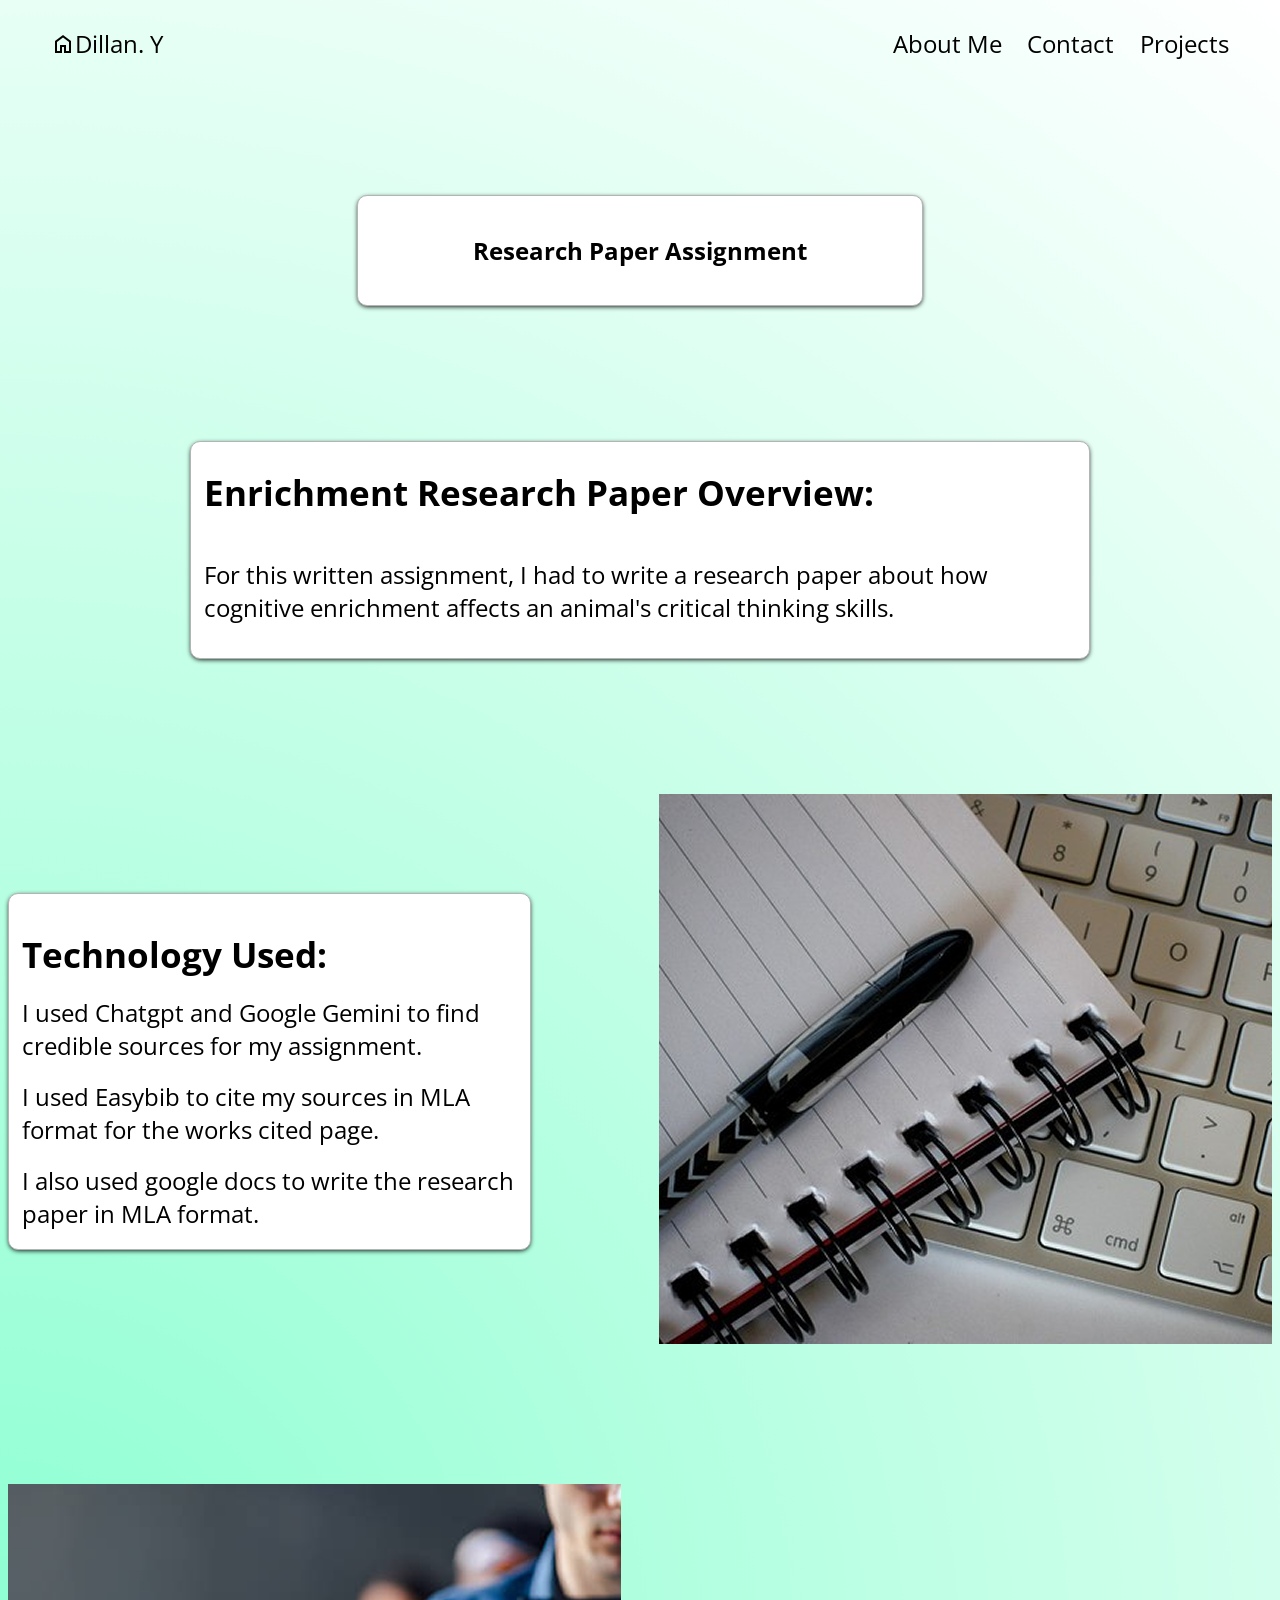
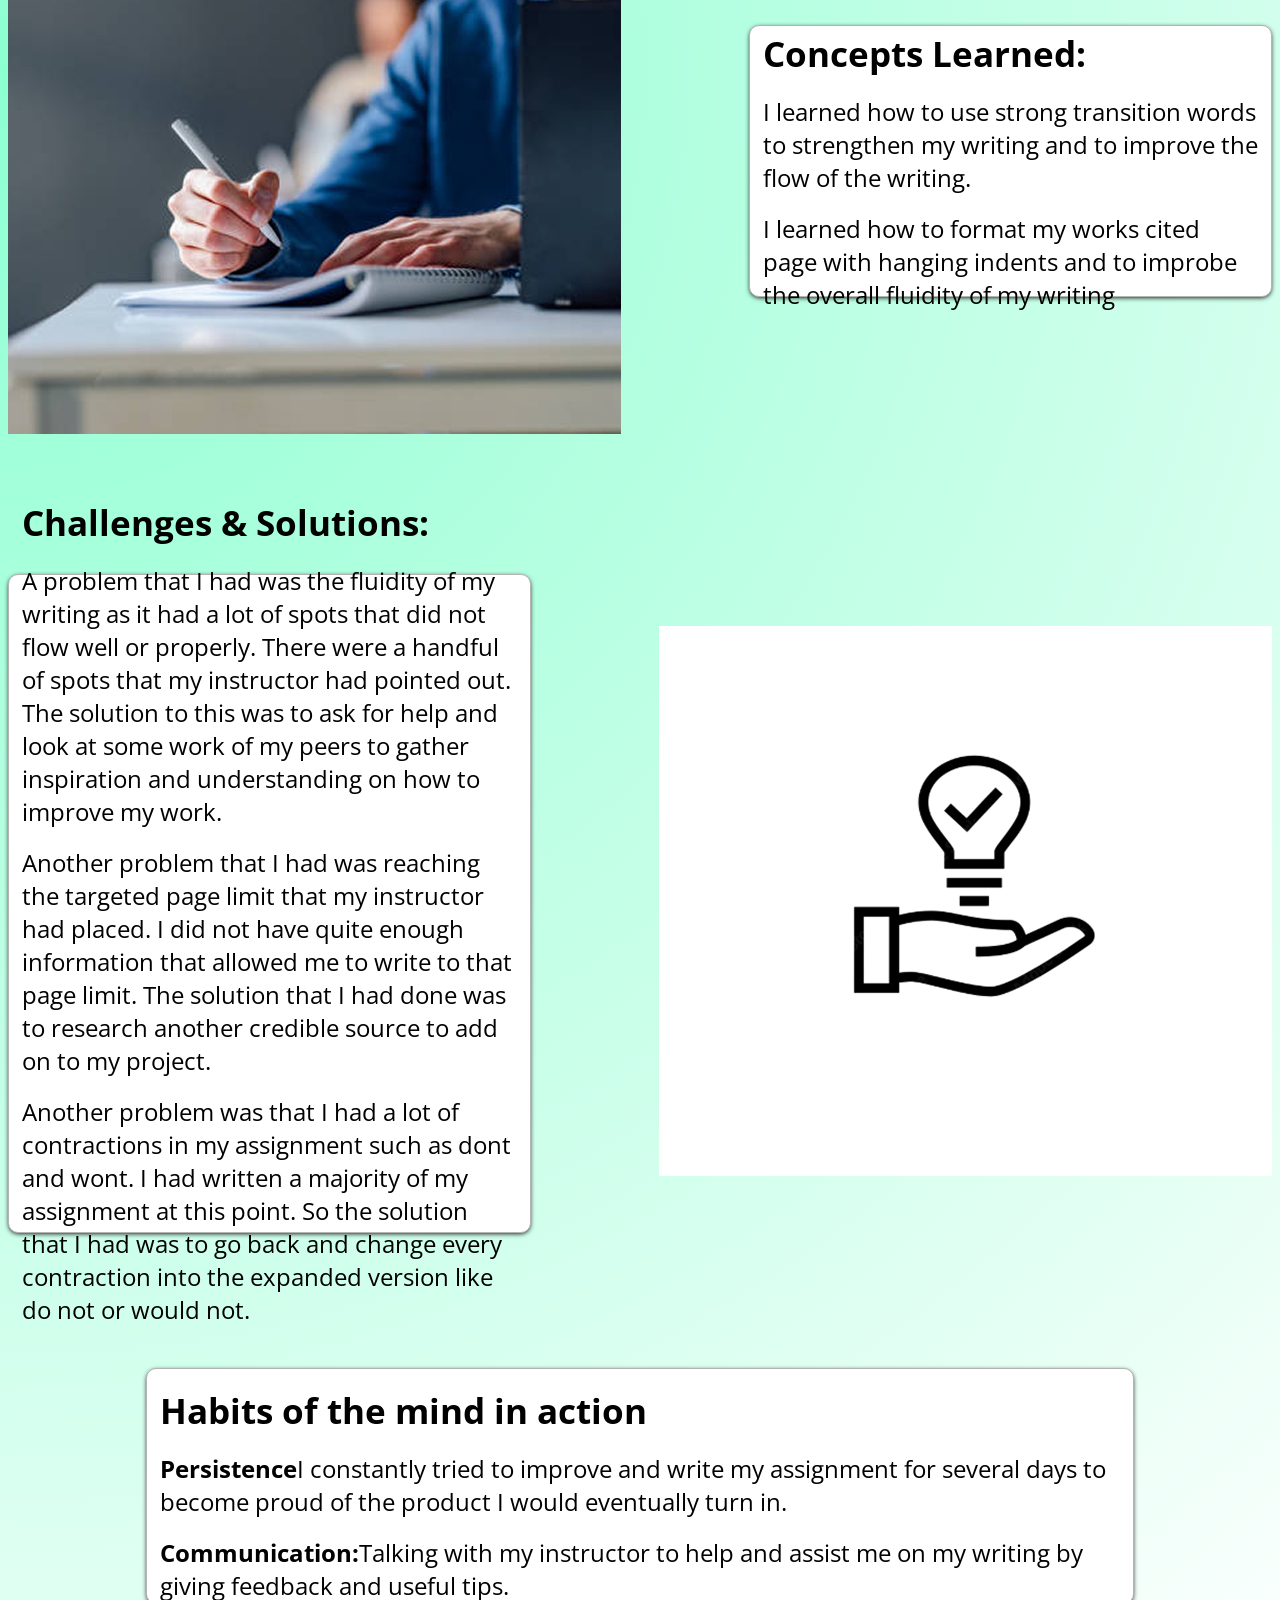
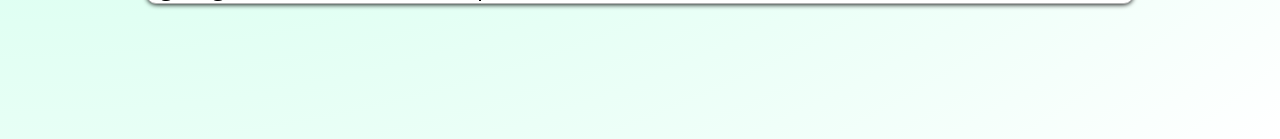
<file: research.html>
<!DOCTYPE html>
<html lang="en">
<head>
    <meta charset="UTF-8">
    <meta name="viewport" content="width=device-width, initial-scale=1.0">
    <link rel="stylesheet" href="https://fonts.googleapis.com/css2?family=Material+Symbols+Outlined:opsz,wght,FILL,GRAD@20..48,100..700,0..1,-50..200&icon_names=home,keyboard_arrow_down"/>
    <link rel="preconnect" href="https://fonts.googleapis.com">
    <link rel="preconnect" href="https://fonts.gstatic.com" crossorigin>
    <link href="https://fonts.googleapis.com/css2?family=Open+Sans:ital,wght@0,300..800;1,300..800&display=swap" rel="stylesheet">
    <link rel="stylesheet" href="style.css">
    <title>Portfolio</title>
</head>
<body class="allContainer">
<header>
    <nav class="topNav">
        <div>
            <a href="index.html">
                <span class="material-symbols-outlined">home</span>
                <p>Dillan. Y</p>
            </a>
        </div>
        
        <div class="linkCont">
            <a href="index.html#contentContainer">About Me</a>
            <a href="index.html#yearContainer">Contact</a>
            <a href="index.html#projectsContainer">Projects</a>
        </div>
    </nav>

    <section class="projectHead">
        <h1>Research Paper Assignment</h1>
    </section>
</header>

<main>
    <section id="enrichprojOv">
        <h2>Enrichment Research Paper Overview:</h2>
        <p>For this written assignment, I had to write a research paper about how cognitive enrichment affects an animal's critical thinking skills.</p>
    </section>

    <section class="techuseContainer">
        <div id="restechUsed">
            <h2>Technology Used:</h2>

            <ul class="techInfo">
                <li>I used Chatgpt and Google Gemini to find credible sources for my assignment.</li>
                <li>I used Easybib to cite my sources in MLA format for the works cited page.</li>
                <li>I also used google docs to write the research paper in MLA format.</li>
            </ul>
        </div>

        <div class="rightimgTech">
            <img src="images/Written/Written1.png" alt="tech-img">
        </div>
    </section>

    <section class="conceptsContainer">

        <div class="leftimgConcept">
            <img src="images/Written/Written2.png" alt="idea-img">
        </div>

        <div id="resconcpLearn">
            <h2>Concepts Learned:</h2>

            <ul class="concInfo">
                <li>I learned how to use strong transition words to strengthen my writing and to improve the flow of the writing.</li>
                <li>I learned how to format my works cited page with hanging indents and to improbe the overall fluidity of my writing</li>
            </ul>
        </div>
    </section>

    <section class="ChalSolContainer">
        
        <div id="resCs">
            <h2>Challenges & Solutions:</h2>

        <ul class="csInfo">
            <li>A problem that I had was the fluidity of my writing as it had a lot of spots that did not flow well or properly. There were a handful of spots that my instructor had pointed out. The solution to this was to ask for help and look at some work of my peers to gather inspiration and understanding on how to improve my work.</li>
            <li>Another problem that I had was reaching the targeted page limit that my instructor had placed. I did not have quite enough information that allowed me to write to that page limit. The solution that I had done was to research another credible source to add on to my project.</li>
            <li>Another problem was that I had a lot of contractions in my assignment such as dont and wont. I had written a majority of my assignment at this point. So the solution that I had was to go back and change every contraction into the expanded version like do not or would not.</li>
        </ul>
        </div>

        <div class="rightimgCS">
            <img src="images/Written/Written3.png" alt="chal&sol-img">
        </div>
    </section>

    <section id="resHabit">
        <h2>Habits of the mind in action</h2>

        <ul class="habitInfo">
            <li><strong>Persistence</strong>I constantly tried to improve and write my assignment for several days to become proud of the product I would eventually turn in.</li>
            <li><strong>Communication:</strong>Talking with my instructor to help and assist me on my writing by giving feedback and useful tips.</li>
        </ul>
    </section>
</main>
</body>
</html>
</file>
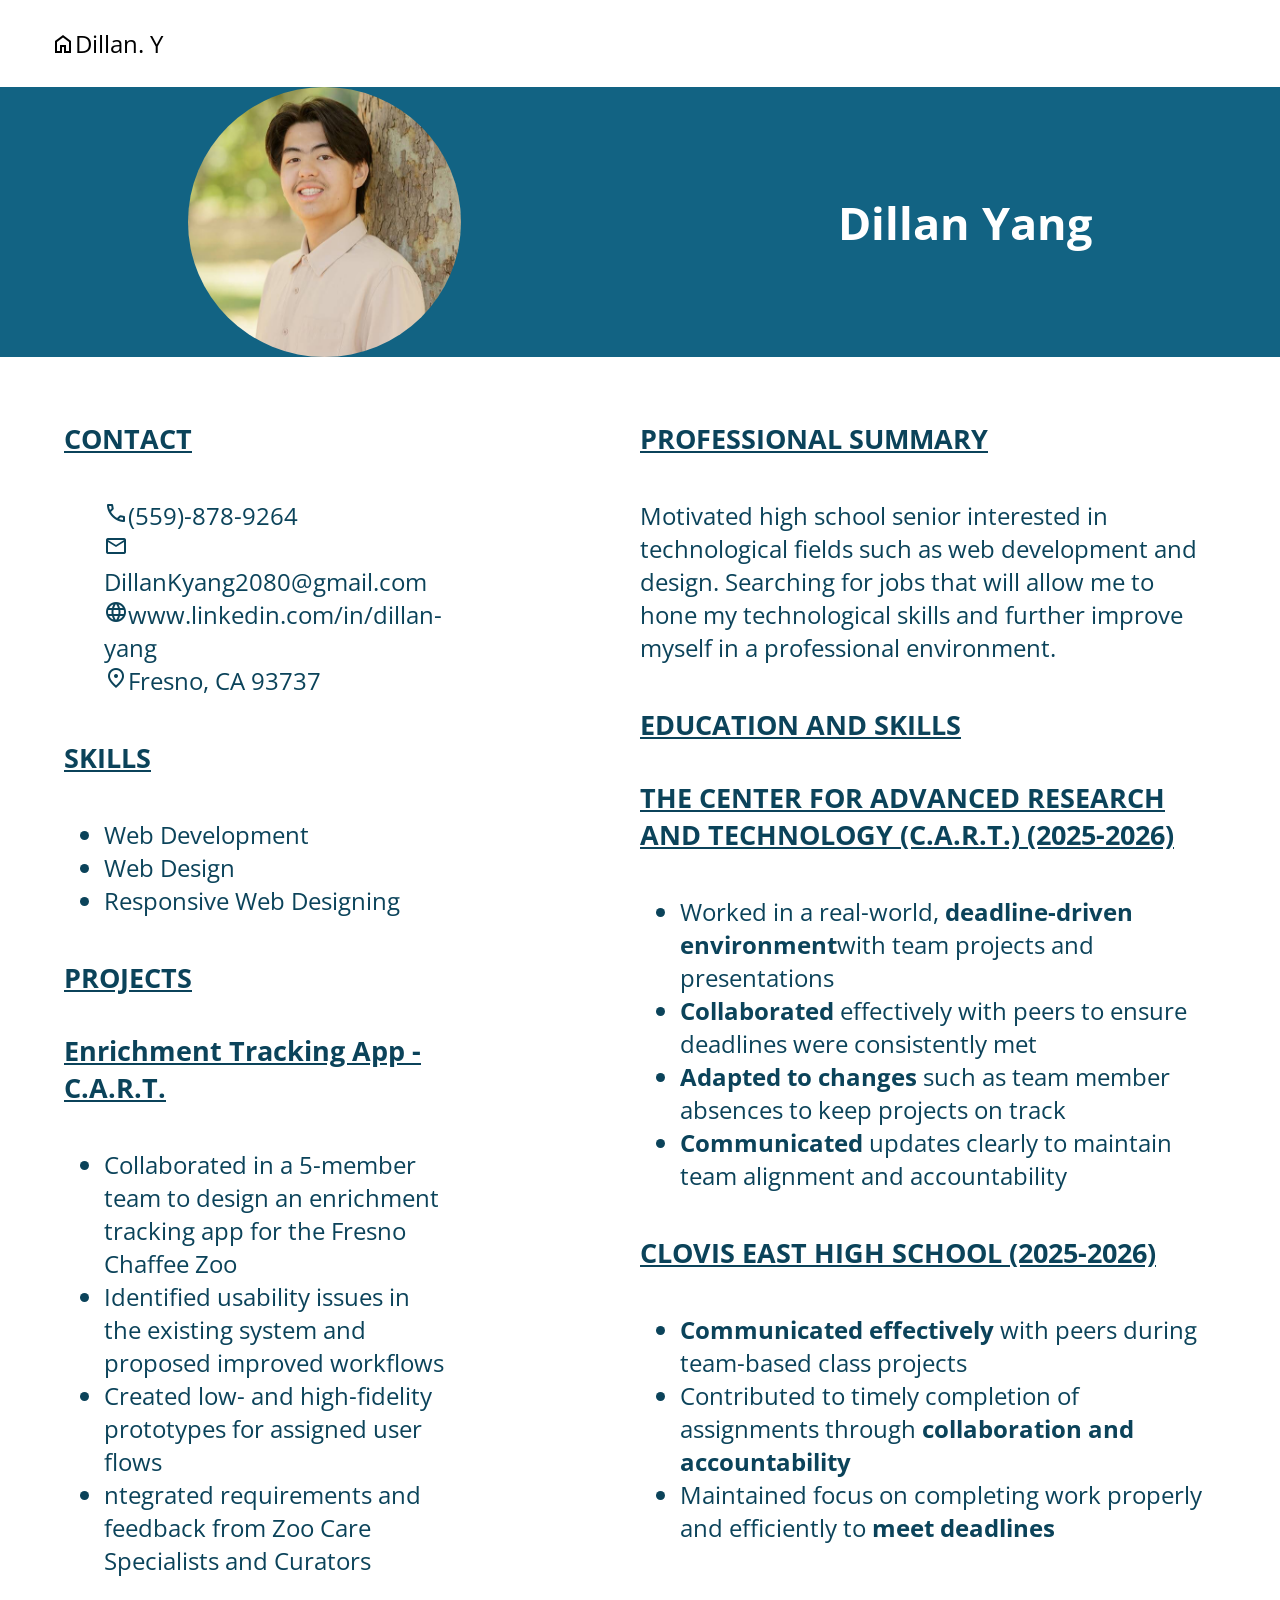
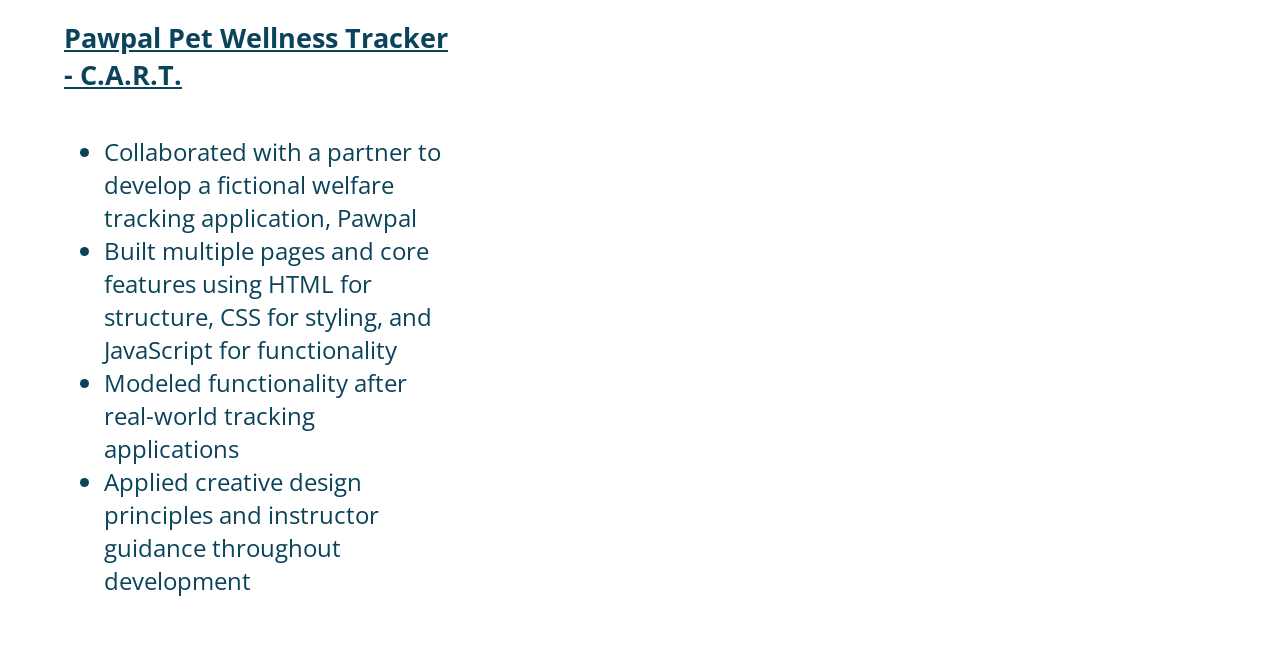
<file: resume.html>
<!DOCTYPE html>
<html lang="en">
<head>
    <meta charset="UTF-8">
    <meta name="viewport" content="width=device-width, initial-scale=1.0">
    <link rel="stylesheet" href="https://fonts.googleapis.com/css2?family=Material+Symbols+Outlined:opsz,wght,FILL,GRAD@20..48,100..700,0..1,-50..200&icon_names=call,home,keyboard_arrow_down,language,location_on,mail"/>
    <link rel="preconnect" href="https://fonts.googleapis.com">
    <link rel="preconnect" href="https://fonts.gstatic.com" crossorigin>
    <link href="https://fonts.googleapis.com/css2?family=Open+Sans:ital,wght@0,300..800;1,300..800&display=swap" rel="stylesheet">
    <link rel="stylesheet" href="resumeStyle.css">
    <title>Portfolio</title>
</head>
<body>
    <nav class="topNav">
        <div>
            <a href="index.html">
                <span class="material-symbols-outlined">home</span>
                <p>Dillan. Y</p>
            </a>
        </div>
    </nav>
<header id="topHead">
    <img id="portrait" src="images/Index/SelfPicture.png" alt="portrait-of-Dillan-Yang">
    <h1>Dillan Yang</h1>
</header>
<main id="allContainer">
    <section id="leftSide">
        <section id="contactMe">
            <div>
                <h2>CONTACT</h2>
            </div>
            <ul id="contactInfo">
                <li><span class="material-symbols-outlined">call</span>(559)-878-9264</li>
                <li><span class="material-symbols-outlined">mail</span>DillanKyang2080@gmail.com</li>
                <li><span class="material-symbols-outlined">language</span>www.linkedin.com/in/dillan-yang</li>
                <li><span class="material-symbols-outlined">location_on</span>Fresno, CA 93737</li>
            </ul>
        </section>

        <section id="skills">
            <div>
                <h2>SKILLS</h2>
            </div>

            <ul id="skillInfo">
                <li>Web Development</li>
                <li>Web Design</li>
                <li>Responsive Web Designing</li>
            </ul>
        </section>

        <section id="projects">
            <div>
                <h2>PROJECTS</h2>
            </div>
            <section class="proj">
                <div>
                    <h2>Enrichment Tracking App - C.A.R.T.</h2>
                </div>
                <ul id="enrichProj">
                    <li>Collaborated in a 5-member team to design an enrichment tracking app for the Fresno Chaffee Zoo</li>
                    <li>Identified usability issues in the existing system and proposed improved workflows</li>
                    <li>Created low- and high-fidelity prototypes for assigned user flows</li>
                    <li>ntegrated requirements and feedback from Zoo Care Specialists and Curators</li>
                </ul>
            </section>

            <section class="proj">
                <div>
                    <h2>Pawpal Pet Wellness Tracker - C.A.R.T.</h2>
                </div>
                <ul id="pawProj">
                    <li>Collaborated with a partner to develop a fictional welfare tracking application, Pawpal</li>
                    <li>Built multiple pages and core features using HTML for structure, CSS for styling, and JavaScript for functionality</li>
                    <li>Modeled functionality after real-world tracking applications</li>
                    <li>Applied creative design principles and instructor guidance throughout development</li>
                </ul>
            </section>
        </section>  
    </section>

    <section id="rightSide">
        <section id="summary">
            <div>
                <h2>PROFESSIONAL SUMMARY</h2>
            </div>
            <p>Motivated high school senior interested in technological fields such as web development and design. Searching for jobs that will allow me to hone my technological skills and further improve myself in a professional environment.</p>
        </section>

        <section id="eduSkills">
            <div>
                <h2>EDUCATION AND SKILLS</h2>
            </div>
            <section class="edu">
                <div>
                    <h2>THE CENTER FOR ADVANCED RESEARCH AND TECHNOLOGY (C.A.R.T.)          (2025-2026)</h2>
                </div>
                <ul id="cart">
                    <li>Worked in a real-world,<strong> deadline-driven environment</strong>with team projects and presentations</li>
                    <li><strong>Collaborated</strong> effectively with peers to ensure deadlines were consistently met</li>
                    <li><strong>Adapted to changes</strong> such as team member absences to keep projects on track</li>
                    <li><strong>Communicated</strong> updates clearly to maintain team alignment and accountability</li>
                </ul>
            </section>

            <section class="edu">
                <div>
                    <h2>CLOVIS EAST HIGH SCHOOL          (2025-2026)</h2>
                </div>
                <ul id="east">
                    <li><strong>Communicated effectively</strong> with peers during team-based class projects</li>
                    <li>Contributed to timely completion of assignments through <strong>collaboration and accountability</strong></li>
                    <li>Maintained focus on completing work properly and efficiently to <strong>meet deadlines</strong></li>
                </ul>
            </section>
        </section>
    </section>
</main>
</body>
</html>
</file>
<file: style.css>
* {
    font-family: Open sans, arial;
}
body {
    margin: 0;
    padding: 0;
}

h2 {
    padding: 2vh 0vw;
    margin: 0;
    font-size: 3.889vh;
}

p {
    font-size: 2.667vh;
}

ul {
    padding-left: 0;
}

/* Nav */
.topNav {
    display: flex;
    margin: 3vh 4vw;
    justify-content: space-between;
}

.topNav a {
    display: flex;
    align-items: center;
    text-decoration: none;
    color: #000000;
}

.topNav a:hover {
    color: #02965b;
}
 
.topNav p {
    margin: 0;
}

.linkCont {
    display: flex;
    gap: 2vw;
    font-size: 2.667vh;
}  

/* Index page */
/* Hero part of index */
#mainContent {
    display: flex;
    flex-direction: column;
    height: 100vh ;
    background-image: linear-gradient( to top right, #8CFFD1, #FFFFFF);
}

#headPart {
    display: flex;
    margin-bottom: 12vh;
}

#headPart img {
    width: 32vw;
    padding: 2vh 4.44vw;
    margin-left: auto;
}

#textCont {
    display: flex;
    flex-direction: column;
    justify-content: center;
    margin-top: 28vh;
    padding: 2vh 4.44vw;
}

#textCont h1 {
    margin: 0;
    font-size: 100px;
}

#textCont h3 {
    margin: 0;
    font-size: 40px;
}

#textCont p {
    width: 45vw;
    margin: 0;
    font-size: 2.667vh;
}

 /* Learn more scroll */
 #learnDown {
    display: flex;
    flex-direction: column;
    align-items: center;
    text-decoration: none;
    color: #000000;
 }

 #learnDown p {
    margin: 0px;
    font-size: 2vh;
 }
 

 /* Index body */
 #contentContainer {
    display: flex;
    flex-direction: column;
    background-image: radial-gradient(circle at center left, #8CFFD1 ,#ffffff);
 }

 /* About section */
 #aboutContainer {
    display: flex;
    justify-content: center;
    align-items: center;
    margin-top: 15vh;
    gap: 10vw;
 }

 #aboutContent {
    display: flex;
    flex-direction: column;
    justify-content: center;
    background-color: #ffffff;
    border: #B4B4B4 1px solid;
    border-radius: 10px;
    box-shadow: 0px 1.5px 5px -1px #000000;
    padding: 2vh 1vw;
    width: 29.167vw;
    height: 43.333vh;
 }

 /* Growth Story */
 #growthContainer {
    display: flex;
    flex-direction: column;
    background-color: #ffffff;
    border: #B4B4B4 1px solid;
    border-radius: 10px;
    box-shadow: 0px 1.5px 5px -1px #000000;
    margin: 15vh 1vw;
    padding: 2vh 1vw;
 }


 /* 5 year plan */
 #yearContainer {
    display: flex;
    flex-direction: column;
    background-color: #ffffff;
    border: #B4B4B4 1px solid;
    border-radius: 10px;
    box-shadow: 0px 1.5px 5px -1px #000000;
    margin: 0vh 1vw;
    padding: 2vh 1vw;
 }



 /* Contact */
 #contactContainer {
    display: flex;
    background-color: #ffffff;
    border: #B4B4B4 1px solid;
    border-radius: 10px;
    box-shadow: 0px 1.5px 5px -1px #000000;
    margin: 15vh 1vw;
    padding: 2vh 1vw;
 }

#info {
    display: flex;
    justify-content: center;
    align-items: center;
    list-style-type: none;
    gap: 2vw;
    margin-left: 2vw;
}

.linkStyle {
    padding: 1vh 1vw;
    border-radius: 10px;
    background-color: #F0F0F0;
}

#info p {
    margin: 0px;
}

#info a {
    color: #000000;
    text-decoration: none;
    font-size: 2.667vh
}

#info a:hover {
    color: #02965b;
}

/* Projects */
#projectsContainer {
    background-color: #ffffff;
    border: #B4B4B4 1px solid;
    border-radius: 10px;
    box-shadow: 0px 1.5px 5px -1px #000000;
    padding: 1vh 1vw;
    margin: 0vh 1vw;
    margin-bottom: 15vh;
}


#projectsContent {
    display: flex;
    flex-direction: column;
    gap: 5vh;
}

#topProjects {
    display: flex;
    justify-content: center;
    gap: 3vw;
}

#topProjects div {
    display: flex;
    justify-content: center;
    align-self: center;
    padding: 1vh 1vw;
    margin-top: 1vh;
    border: #B4B4B4 1px solid;
    border-radius: 10px;
    width: 8vw;
    background-color: #F0F0F0;
}

#bottomProjects {
    display: flex;
    justify-content: center;
    gap: 3vw;
}

#bottomProjects div {
    display: flex;
    justify-content: center;
    align-self: center;
    padding: 1vh 1vw;
    margin-top: 1vh;
    border: #B4B4B4 1px solid;
    border-radius: 10px;
    width: 8vw;
    background-color: #F0F0F0;
}

.proj {
    display: flex;
    flex-direction: column;
    padding: 1vh 1vw;
    background-color: #F8FAFD;
    border: #B4B4B4 1px solid;
    border-radius: 10px;
}

.proj {
    display: flex;
    align-items: center;
}

.proj a {
    display: flex;
    justify-content: center;
    text-decoration: none;
    color: #000000;
}

.proj a:hover {
    color: #02965b;
}





/*PawPal Page */
/*Header and title*/

.allContainer {
    background-image: radial-gradient(circle at center left, #8CFFD1 ,#ffffff);
}

.projectHead {
    display: flex;
    justify-content: center;
    background-color: #ffffff;
    box-shadow: 0px 1.5px 5px -1px #000000;
    border: #B4B4B4 1px solid;
    border-radius: 10px;
    padding: 2vh 2vw;
    width: 40vw;
    margin: 15vh auto;
}

.picTitle {
    display: flex;
    justify-content: center;
    align-items: center;
    padding: 1vh 1vw;
    width: 20vw;
    height: 10vh;
    margin-bottom: 8vh;
    margin-left: 5vw;
    background-color: #ffffff;
    box-shadow: 0px 1.5px 5px -1px #000000;
    border: #B4B4B4 1px solid;
    border-radius: 10px;
}

/* Pictures*/
.pictureContainer {
    display: flex;
    flex-direction: column;
}

.pictures {
    display: flex;
    flex-direction: column;
    gap: 5vh;
}

.imgTop {
    display: flex;
    justify-content: center;
    gap: 3vw;
}

.imgBottom {
    display: flex;
    justify-content: center;
    gap: 3vw;
}

/* Project Overview*/
.projOverview {
    display: flex;
    flex-direction: column;
    justify-content: center;
    padding: 2vh 1vw;
    height: 25vh;
    width: 68.17vw;
    background-color: #ffffff;
    box-shadow: 0px 1.5px 5px -1px #000000;
    border: #B4B4B4 1px solid;
    border-radius: 10px;
    margin: 15vh auto;
}

.projOverview h2 {
    margin: 0;
    padding-top: 2vh;
}  
 
/*Technology Used*/
.techuseContainer {
    display: flex;
    justify-content: center;
    align-items: center;
    gap: 10vw;
 }

.techUsed {
    display: flex;
    flex-direction: column;
    justify-content: center;
    background-color: #ffffff;
    box-shadow: 0px 1.5px 5px -1px #000000;
    border: #B4B4B4 1px solid;
    border-radius: 10px;
    padding: 1vh 1vw;
    width: 38.698vw;
    height: 41.3vh;
 }

.techInfo {
    display: flex;
    flex-direction: column;
    list-style-type: none;
    gap: 2vh;
    font-size: 2.667vh;
    margin: 0;
}


/*Concepts Learned */

.conceptsContainer {
    display: flex;
    justify-content: center;
    align-items: center;
    gap: 10vw;
    margin: 15vh 0vw;
}

.concpLearned {
    display: flex;
    flex-direction: column;
    justify-content: center;
    background-color: #ffffff;
    box-shadow: 0px 1.5px 5px -1px #000000;
    border: #B4B4B4 1px solid;
    border-radius: 10px;
    padding: 1vh 1vw;
    width: 38.698vw;
    height: 35vh;
}

.concInfo {
    display: flex;
    flex-direction: column;
    list-style-type: none;
    gap: 2vh;
    font-size: 2.667vh;
    margin: 0;
}

/* Challenges and Solutions*/
.ChalSolContainer {
    display: flex;
    justify-content: center;
    align-items: center;
    gap: 10vw;
}

.chalandSol {
    display: flex;
    flex-direction: column;
    justify-content: center;
    background-color: #ffffff;
    box-shadow: 0px 1.5px 5px -1px #000000;
    border: #B4B4B4 1px solid;
    border-radius: 10px;
    padding: 2vh 1vw;
    width: 38.698vw;
    height: 66.5vh;
}


.csInfo {
    display: flex;
    flex-direction: column;
    list-style-type: none;
    gap: 2vh;
    font-size: 2.667vh;
    margin: 0;
}

/* Habits of M<ind*/
.habitmindCont {
    display: flex;
    flex-direction: column;
    justify-content: center;
    padding: 2vh 1vw;
    height: 25vh;
    width: 75vw;
    background-color: #ffffff;
    box-shadow: 0px 1.5px 5px -1px #000000;
    border: #B4B4B4 1px solid;
    border-radius: 10px;
    margin: 15vh auto;
}

#pawHabits {
    display: flex;
    flex-direction: column;
    justify-content: center;
    padding: 2vh 1vw;
    height: 32vh;
    width: 75vw;
    background-color: #ffffff;
    box-shadow: 0px 1.5px 5px -1px #000000;
    border: #B4B4B4 1px solid;
    border-radius: 10px;
    margin: 15vh auto;
}

.habitInfo {
    display: flex;
    flex-direction: column;
    list-style-type: none;
    gap: 2vh;
    font-size: 2.667vh;
    margin: 0;
}


/*BioShield syleing*/

/* Tech Bio Use*/
#biotechUse {
    display: flex;
    flex-direction: column;
    justify-content: center;
    background-color: #ffffff;
    box-shadow: 0px 1.5px 5px -1px #000000;
    border: #B4B4B4 1px solid;
    border-radius: 10px;
    padding: 1vh 1vw;
    width: 38.698vw;
    height: 30vh;
}

/*Bio Concepts*/
#bioConcepts {
    display: flex;
    flex-direction: column;
    justify-content: center;
    background-color: #ffffff;
    box-shadow: 0px 1.5px 5px -1px #000000;
    border: #B4B4B4 1px solid;
    border-radius: 10px;
    padding: 1vh 1vw;
    width: 38.698vw;
    height: 45vh;
}

/* Challenges Solutions Bio*/
#biocsContainer {
    display: flex;
    justify-content: center;
    align-items: center;
    gap: 10vw;
}

#bioCs {
    display: flex;
    flex-direction: column;
    justify-content: center;
    background-color: #ffffff;
    box-shadow: 0px 1.5px 5px -1px #000000;
    border: #B4B4B4 1px solid;
    border-radius: 10px;
    padding: 2vh 1vw;
    width: 38.698vw;
    height: 75vh;
}

#biocsInfo {
    display: flex;
    flex-direction: column;
    list-style-type: none;
    gap: 2vh;
    font-size: 2.667vh;
    margin: 0;
}

/* Habit Mind Bio*/
#bioHabit {
    display: flex;
    flex-direction: column;
    justify-content: center;
    padding: 2vh 1vw;
    height: 25vh;
    width: 75vw;
    background-color: #ffffff;
    box-shadow: 0px 1.5px 5px -1px #000000;
    border: #B4B4B4 1px solid;
    border-radius: 10px;
    margin: 15vh auto;
}

/* FCZ Styling*/

/* Tech Used FCZ*/
#fcztechUsed {
    display: flex;
    flex-direction: column;
    justify-content: center;
    background-color: #ffffff;
    box-shadow: 0px 1.5px 5px -1px #000000;
    border: #B4B4B4 1px solid;
    border-radius: 10px;
    padding: 1vh 1vw;
    width: 38.698vw;
    height: 35.5vh;
}


/*Chal and Sol FCZ*/
#fczCs {
    display: flex;
    flex-direction: column;
    justify-content: center;
    background-color: #ffffff;
    box-shadow: 0px 1.5px 5px -1px #000000;
    border: #B4B4B4 1px solid;
    border-radius: 10px;
    padding: 2vh 1vw;
    width: 38.698vw;
    height: 81.5vh;
}

/*Habits FCZ*/
#fczHabits {
    display: flex;
    flex-direction: column;
    justify-content: center;
    padding: 2vh 1vw;
    height: 22vh;
    width: 75vw;
    background-color: #ffffff;
    box-shadow: 0px 1.5px 5px -1px #000000;
    border: #B4B4B4 1px solid;
    border-radius: 10px;
    margin: 15vh auto;
}

/* Argumenative Paper*/
#argutechUsed {
    display: flex;
    flex-direction: column;
    justify-content: center;
    background-color: #ffffff;
    box-shadow: 0px 1.5px 5px -1px #000000;
    border: #B4B4B4 1px solid;
    border-radius: 10px;
    padding: 1vh 1vw;
    width: 38.698vw;
    height: 28vh;
}

#arguconcpLearn {
    display: flex;
    flex-direction: column;
    justify-content: center;
    background-color: #ffffff;
    box-shadow: 0px 1.5px 5px -1px #000000;
    border: #B4B4B4 1px solid;
    border-radius: 10px;
    padding: 1vh 1vw;
    width: 38.698vw;
    height: 31.5vh;   
}

#arguCs {
    display: flex;
    flex-direction: column;
    justify-content: center;
    background-color: #ffffff;
    box-shadow: 0px 1.5px 5px -1px #000000;
    border: #B4B4B4 1px solid;
    border-radius: 10px;
    padding: 2vh 1vw;
    width: 38.698vw;
    height: 75vh;  
}

#arguHabit {
    display: flex;
    flex-direction: column;
    justify-content: center;
    padding: 2vh 1vw;
    height: 26vh;
    width: 75vw;
    background-color: #ffffff;
    box-shadow: 0px 1.5px 5px -1px #000000;
    border: #B4B4B4 1px solid;
    border-radius: 10px;
    margin: 15vh auto;  
}


/*Research Paper*/
#enrichprojOv {
    display: flex;
    flex-direction: column;
    justify-content: center;
    padding: 2vh 1vw;
    height: 20vh;
    width: 68.17vw;
    background-color: #ffffff;
    box-shadow: 0px 1.5px 5px -1px #000000;
    border: #B4B4B4 1px solid;
    border-radius: 10px;
    margin: 15vh auto;
}

#restechUsed {
    display: flex;
    flex-direction: column;
    justify-content: center;
    background-color: #ffffff;
    box-shadow: 0px 1.5px 5px -1px #000000;
    border: #B4B4B4 1px solid;
    border-radius: 10px;
    padding: 1vh 1vw;
    width: 38.698vw;
    height: 37.5vh;
}

#resconcpLearn {
    display: flex;
    flex-direction: column;
    justify-content: center;
    background-color: #ffffff;
    box-shadow: 0px 1.5px 5px -1px #000000;
    border: #B4B4B4 1px solid;
    border-radius: 10px;
    padding: 1vh 1vw;
    width: 38.698vw;
    height: 28vh;
}

#resCs {
    display: flex;
    flex-direction: column;
    justify-content: center;
    background-color: #ffffff;
    box-shadow: 0px 1.5px 5px -1px #000000;
    border: #B4B4B4 1px solid;
    border-radius: 10px;
    padding: 2vh 1vw;
    width: 38.698vw;
    height: 69vh;
}

#resHabit {
    display: flex;
    flex-direction: column;
    justify-content: center;
    padding: 2vh 1vw;
    height: 22vh;
    width: 75vw;
    background-color: #ffffff;
    box-shadow: 0px 1.5px 5px -1px #000000;
    border: #B4B4B4 1px solid;
    border-radius: 10px;
    margin: 15vh auto; 
}
</file>
<file: resumeStyle.css>
* {
    font-family: Open sans, arial;
    font-size: 2.667vh;
}
body {
    margin: 0;
    padding: 0;
}

h2 {
    padding: 2vh 0vw;
    margin: 0;
    font-size: 3vh;
    color: #0b435a;
    text-decoration: underline;
}

h1 {
    color: #FFFFFF;
    font-size: 5vh;
}


ul {
    color: #0b435a;
}
/* Nav */
.topNav {
    display: flex;
    margin: 3vh 4vw;
}

.topNav a {
    display: flex;
    align-items: center;
    text-decoration: none;
    color: #000000;
}
 
.topNav p {
    font-size: 2.667vh;
    margin: 0;
}

#contactInfo {
    list-style-type: none;
}

#topHead {
    display: flex;
    justify-content: space-around;
    align-items: center;
    background-color: #126383;
}

#portrait {
    height: 30vh;
    border-radius: 50%;
}

#allContainer {
    display: flex;
    justify-content: center;
    gap: 5vw;
}

#leftSide {
    padding: 5vh 5vw;
    width: 40vw;
}

#rightSide {
    padding: 5vh 5vw;
    width: 60vw;
}

#summary p {
    color: #0b435a;
}
</file>
